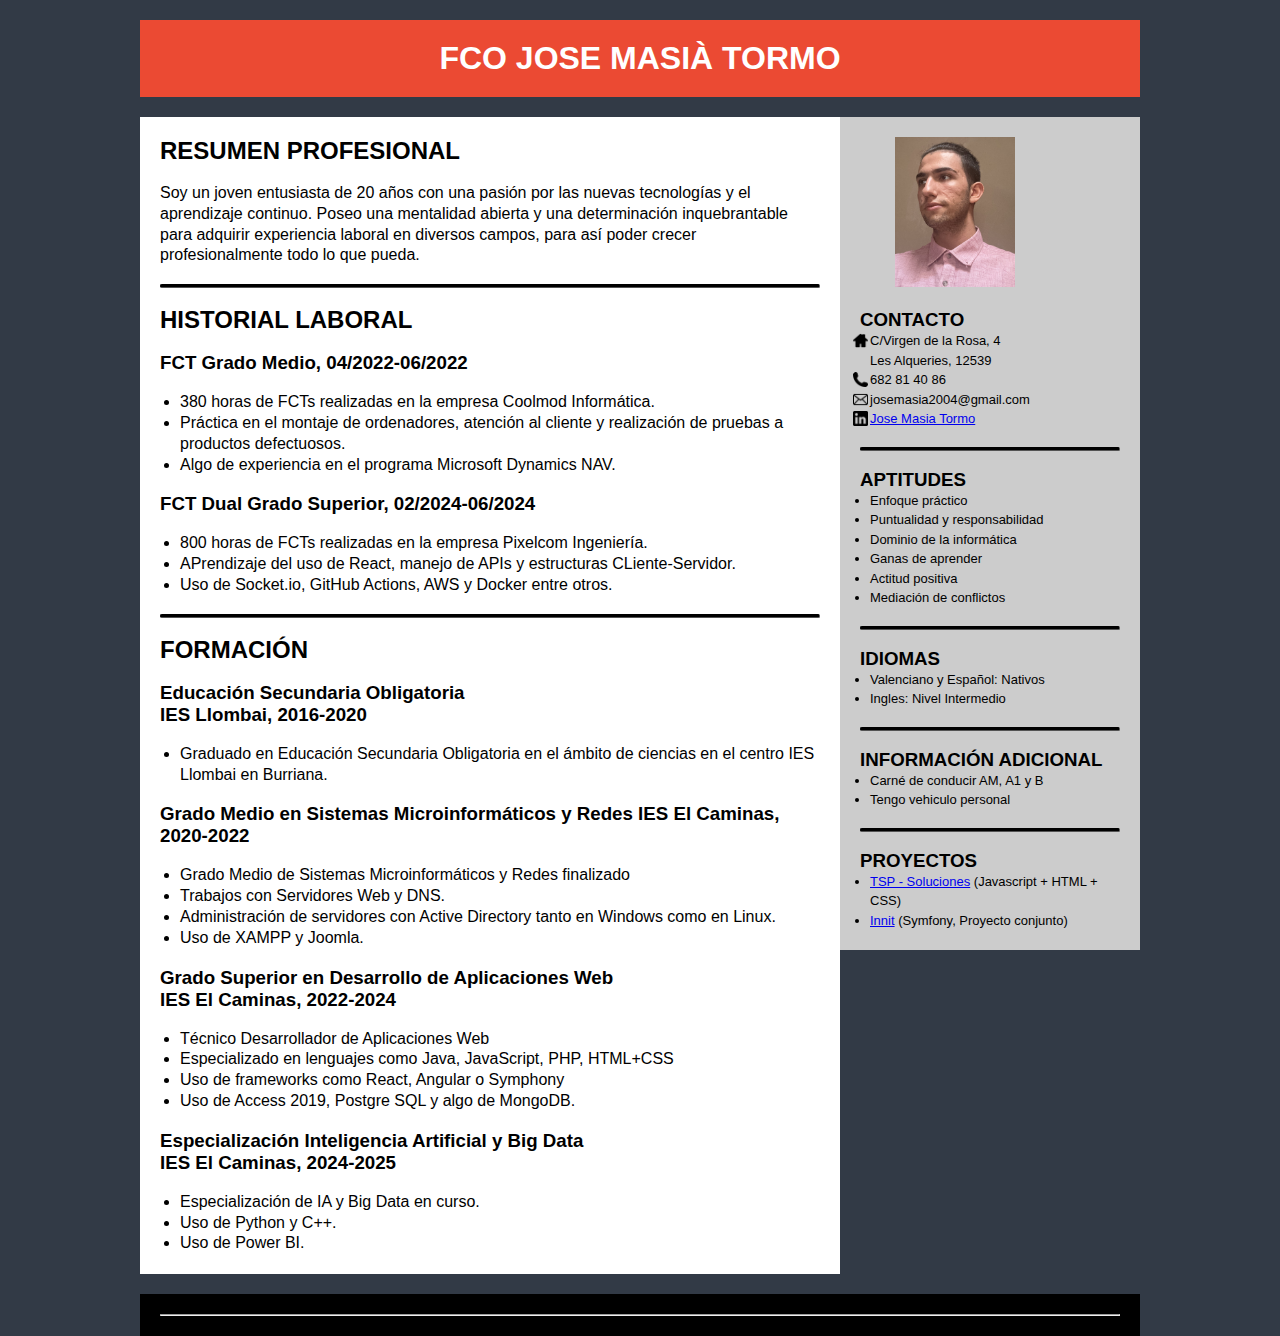
<file: index.html>
<!DOCTYPE html>
<html lang="en">
    <head>
        <meta charset="UTF-8">
        <title>CURRICULUM VITAE</title>
        <link rel="stylesheet" href="CSS/estilos.css">
        <meta name="viewport" content="width=device-width, user-scalable=no, initial-scale=1.0, maximum-scale=1.0, minimum-scale=1.0">
    </head>
    <body>
        <div class="contenedor">
            <header>
                <h1>FCO JOSE MASIÀ TORMO</h1>
            </header>
            <section class="main">
                <p>
                    <h2>RESUMEN PROFESIONAL</h2>
                    <br>
                    <h4>
                        Soy un joven entusiasta de 20 años con una pasión por 
                        las nuevas tecnologías y el aprendizaje continuo. Poseo 
                        una mentalidad abierta y una determinación inquebrantable 
                        para adquirir experiencia laboral en diversos campos, 
                        para así poder crecer profesionalmente todo lo que pueda.
                    </h4>
                    <br>
                    <hr>
                    <br>
                    <h2>HISTORIAL LABORAL</h2>
                    <br>
                    <h3>FCT Grado Medio, 04/2022-06/2022</h3>
                    <br>
                    <h4>
                        <ul>
                            <li>380 horas de FCTs realizadas en la empresa Coolmod Informática.</li>
                            <li>Práctica en el montaje de ordenadores, atención al cliente y realización de
                                pruebas a productos defectuosos.</li> 
                            <li>Algo de experiencia en el programa Microsoft Dynamics NAV.</li>
                        </ul>
                    </h4>
                    <br>
                    <h3>FCT Dual Grado Superior, 02/2024-06/2024</h3>
                    <br>
                    <h4>
                        <ul>
                            <li>800 horas de FCTs realizadas en la empresa Pixelcom Ingeniería.</li>
                            <li>APrendizaje del uso de React, manejo de APIs y estructuras CLiente-Servidor.</li> 
                            <li>Uso de Socket.io, GitHub Actions, AWS y Docker entre otros.</li>
                        </ul>
                    </h4>
                    <br>
                    <hr>
                    <br>
                    <h2>FORMACIÓN</h2>
                    <br>
                    <h3>
                        Educación Secundaria Obligatoria<br>
                        IES Llombai, 2016-2020
                    </h3>
                    <br>
                    <h4>
                        <ul>
                            <li>Graduado en Educación Secundaria Obligatoria en el ámbito de 
                                ciencias en el centro IES Llombai en Burriana.</li>
                        </ul> 
                    </h4>
                    <br>
                    <h3>
                        Grado Medio en Sistemas Microinformáticos y Redes IES El Caminas, 
                        2020-2022
                    </h3>
                    <br>
                    <h4>
                        <ul>
                            <li>Grado Medio de Sistemas Microinformáticos y Redes finalizado</li>
                            <li>Trabajos con Servidores Web y DNS.</li>
                            <li>Administración de servidores con Active Directory tanto en Windows como en Linux.</li>
                            <li>Uso de XAMPP y Joomla.</li>
                        </ul>
                    </h4>
                    <br>
                    <h3>
                        Grado Superior en Desarrollo de Aplicaciones Web <br> IES El Caminas,
                        2022-2024
                    </h3>
                    <br>
                    <h4>
                        <ul>
                            <li>Técnico Desarrollador de Aplicaciones Web</li>
                            <li>Especializado en lenguajes como Java, JavaScript, PHP, HTML+CSS</li>
                            <li>Uso de frameworks como React, Angular o Symphony</li>
                            <li>Uso de Access 2019, Postgre SQL y algo de MongoDB.</li>
                        </ul>
                    </h4>
                    <br>
                    <h3>
                        Especialización Inteligencia Artificial y Big Data <br> IES El Caminas,
                        2024-2025
                    </h3>
                    <br>
                    <h4>
                        <ul>
                            <li>Especialización de IA y Big Data en curso.</li>
                            <li>Uso de Python y C++.</li>
                            <li>Uso de Power BI.</li>
                        </ul>
                    </h4>
                </p>
            </section>
            <aside>
                <img src="Imagenes/FotoYo.jpg" alt="">
                <p>
                    <br>
                    <h3>CONTACTO</h3>
                    <ul class="texto"> 
                        <li> <img src="Imagenes/casa.png" alt=""/>C/Virgen de la Rosa, 4 <br/> Les Alqueries, 12539 </li>
                        <li> <img src="Imagenes/telefono.png" alt=""/>682 81 40 86 </li>
                        <li> <img src="Imagenes/correo.png" alt=""/>josemasia2004@gmail.com </li>
                        <li> <img src="Imagenes/linkedin.png" alt=""/><a href="https://www.linkedin.com/in/jose-masi%C3%A1-tormo-302744242">Jose Masia Tormo</a></li> 
                    </ul>
                    <br>
                    <hr>
                    <br>
                    <h3>APTITUDES</h3>
                    <ul>
                        <li> Enfoque práctico </li>
                        <li> Puntualidad y responsabilidad </li>
                        <li> Dominio de la informática </li>
                        <li> Ganas de aprender </li>
                        <li> Actitud positiva </li>
                        <li> Mediación de conflictos </li>
                    </ul>
                    <br>
                    <hr>
                    <br>
                    <h3>IDIOMAS</h3>
                    <ul>
                        <li> Valenciano y Español: Nativos </li>
                        <li> Ingles: Nivel Intermedio </li>
                    </ul>
                    <br>
                    <hr>
                    <br>
                    <h3> INFORMACIÓN ADICIONAL </h3>
                    <ul>
                        <li> Carné de conducir AM, A1 y B </li>
                        <li> Tengo vehiculo personal </li>
                    </ul>
                    <br>
                    <hr>
                    <br>
                    <h3> PROYECTOS </h3>
                    <ul>
                        <li> <a href="ProyectoEv1/index.html">TSP - Soluciones</a> (Javascript + HTML + CSS) </li>
                        <li> <a href="https://github.com/Dylan10123/Prueba_RedSocial">Innit</a> (Symfony, Proyecto conjunto) </li>
                    </ul>
                </p>
            </aside>
            <footer>
                <hr>
            </footer>
        </div>
    </body>    
</html>
</file>
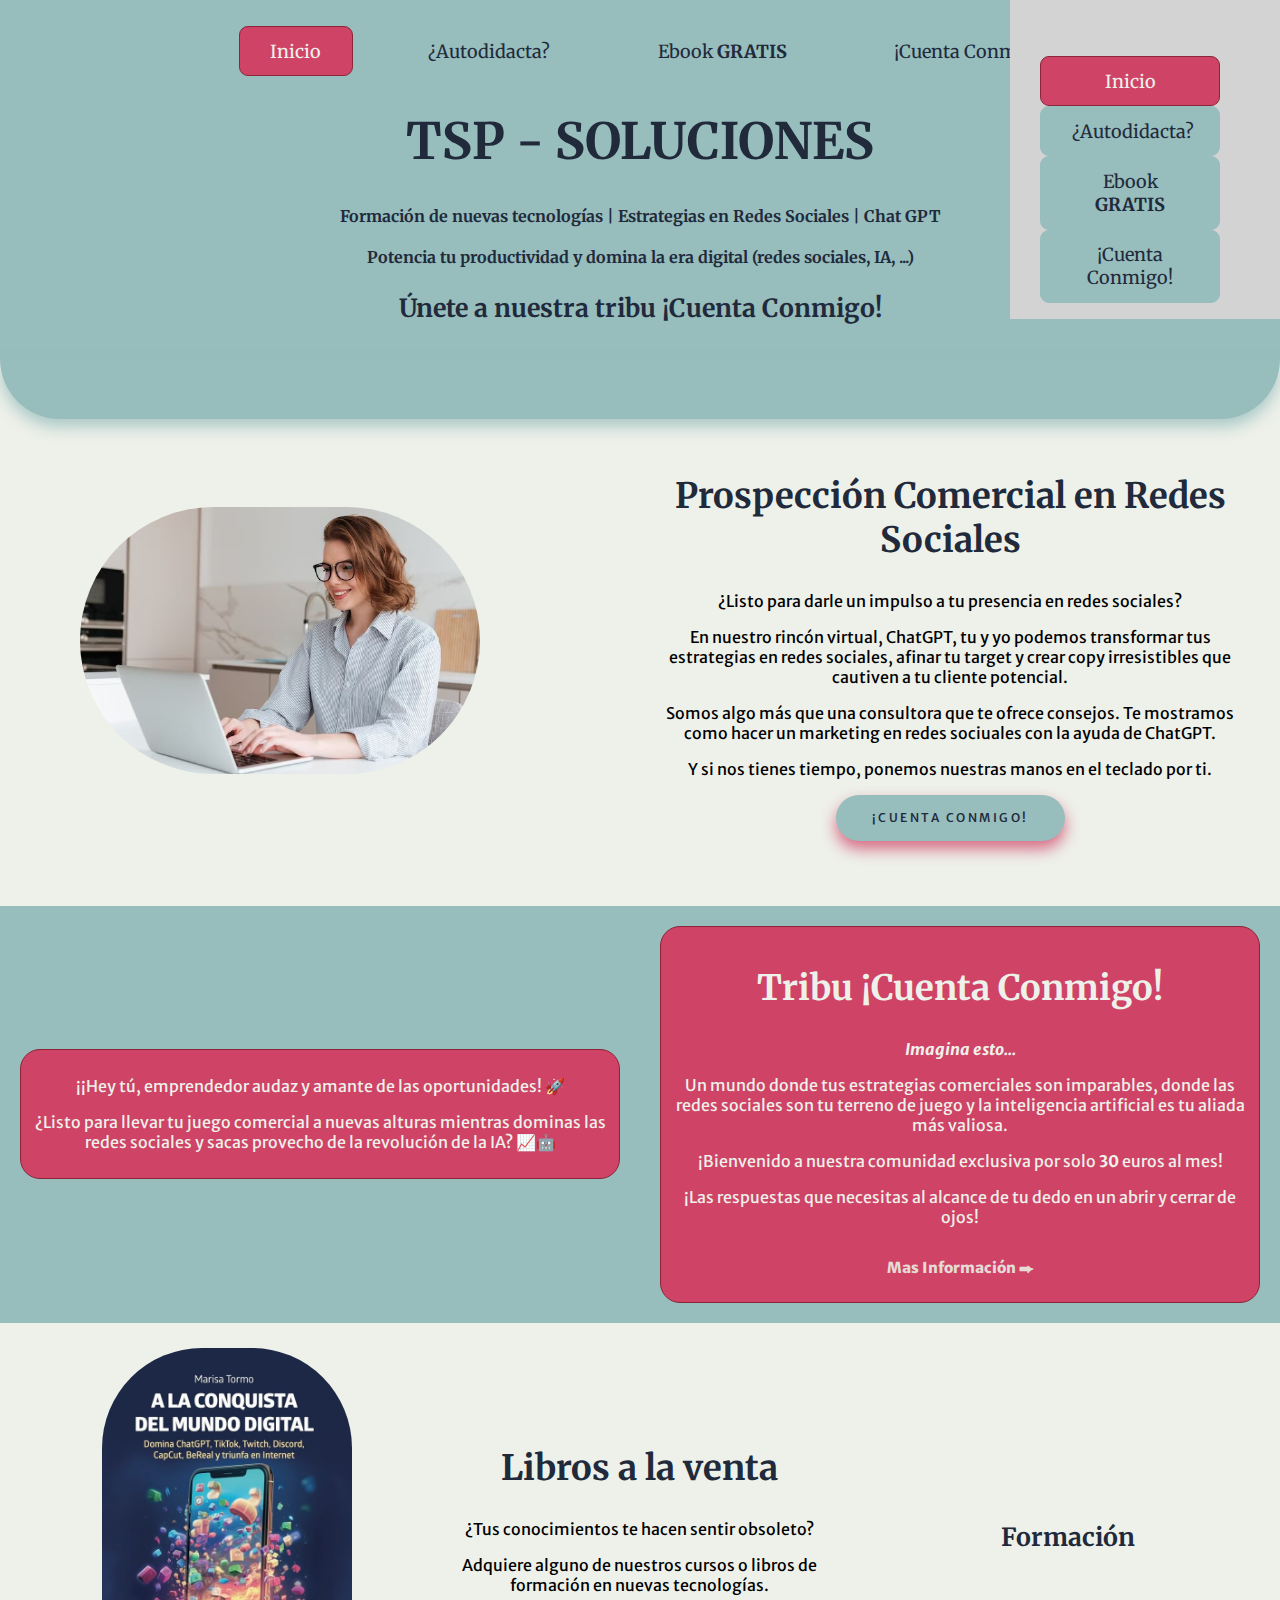
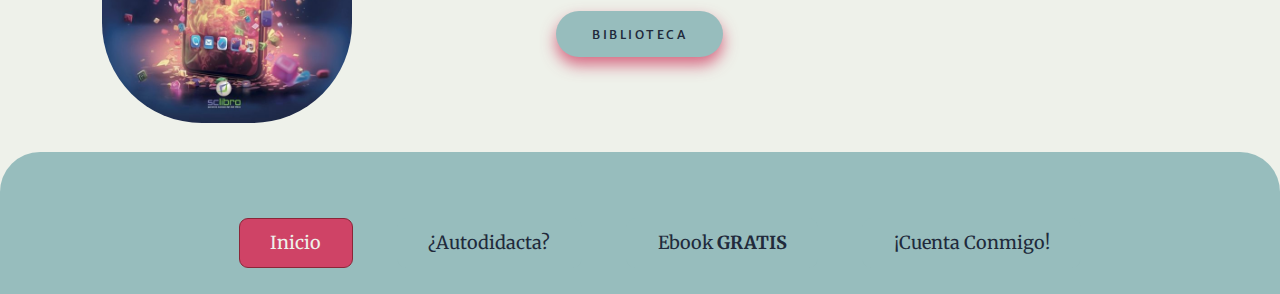
<file: AJAX_PROY/index.html>
<!DOCTYPE html>
<html lang="es">
<head>
    <meta charset="UTF-8">
    <meta http-equiv="X-UA-Compatible" content="IE=edge">
    <meta name="viewport" content="width=device-width, initial-scale=1.0">
    <link rel="stylesheet" type="text/css" href="css/estilos.css" />
    <script src="https://code.jquery.com/jquery-3.6.4.min.js"></script>
    <script type="text/javascript" src="js/script.js"></script>
    <script type="text/javascript" src="js/menu.js"></script>
    <title>TSP Soluciones</title>
</head>
<body>
    <header>
        <div id="main">
            <input type="checkbox" id="checkbox">
            <label for="checkbox" class="toggle">
                <div class="bars" id="bar1"></div>
                <div class="bars" id="bar2"></div>
                <div class="bars" id="bar3"></div>
            </label>
        </div>
        <div id="sombra" class="sombra"></div>
        <div id="mySidebar" class="sidebar">
            <nav class="menu-lateral">
                <ul id="ul-menu">
                    <li><button class="button2" id="active"><a href="index.html">Inicio</a></button></li>
                    <li><button class="button2"><a href="autodidacta.html">¿Autodidacta?</a></button></li>
                    <li><button class="button2"><a href="ebook.html">Ebook <strong>GRATIS</strong></a></button></li>
                    <li><button class="button2"><a href="cuentaConmigo.html">¡Cuenta Conmigo!</a></button></li>
                </ul>
            </nav>
        </div>
        <nav class="menu">
            <ul>
                <li><button class="button2" id="active"><a href="index.html">Inicio</a></button></li>
                <li><button class="button2"><a href="autodidacta.html">¿Autodidacta?</a></button></li>
                <li><button class="button2"><a href="ebook.html">Ebook <strong>GRATIS</strong></a></button></li>
                <li><button class="button2"><a href="cuentaConmigo.html">¡Cuenta Conmigo!</a></button></li>
            </ul>
        </nav>
        <div id="intro">
            <h1>TSP - SOLUCIONES</h1>
            <h4>Formación de nuevas tecnologías | Estrategias en Redes Sociales | Chat GPT</h4>
            <h4>Potencia tu productividad y domina la era digital (redes sociales, IA, ...)</h4>
            <h3>Únete a nuestra tribu ¡Cuenta Conmigo!</h3>
        </div>
    </header>
    <div id="extra"><br></div>
    <section class="gridLayout">
        <div class="column" id="title1">
            <h3>RRSS con ChatGPT</h3>
        </div>
        <div class="column">
            <img src="images/img_working.jpg" id="img_working" alt="Imagen RRSS">
        </div>
        <div class="column" id="rrss">
            <h2>Prospección Comercial en Redes Sociales</h2>
            <p>¿Listo para darle un impulso a tu presencia en redes sociales?</p>
            <p>En nuestro rincón virtual, ChatGPT, tu y yo podemos transformar 
                tus estrategias en redes sociales, afinar tu target y crear copy
                irresistibles que cautiven a tu cliente potencial.
            </p>
            <p>Somos algo más que una consultora que te ofrece consejos. Te mostramos
                como hacer un marketing en redes sociuales con la ayuda de ChatGPT.
            </p>
            <p>Y si nos tienes tiempo, ponemos nuestras manos en el teclado por ti.</p>
            <button class="button1"><a href="cuentaConmigo.html">¡Cuenta Conmigo!</a></button>
        </div>
    </section>
    <section class="gridLayout2">
        <div class="column2">
            <p>¡¡Hey tú, emprendedor audaz y amante de las oportunidades! 🚀</p>
            <p>¿Listo para llevar tu juego comercial a nuevas alturas mientras dominas las redes sociales y sacas
                provecho de la revolución de la IA? 📈🤖
            </p>
        </div>
        <div class="column2">
            <h2>Tribu ¡Cuenta Conmigo!</h2>
            <p id="imagin"><strong>Imagina esto...</strong></p>
            <p>Un mundo donde tus estrategias comerciales son imparables, donde las redes sociales son tu 
                terreno de juego y la inteligencia artificial es tu aliada más valiosa.
            </p>
            <p>¡Bienvenido a nuestra comunidad exclusiva por solo <strong>30</strong> euros al mes!</p>
            <p>¡Las respuestas que necesitas al alcance de tu dedo en un abrir y cerrar de ojos!</p>
            <button class="button3"><a href="cuentaConmigo.html">Mas Información ⮕</a></button>
        </div>
    </section>
    <section class="gridLayout3">
        <div class="column" id="img-conquista-index"><img src="images/libro-conquista.jpg" alt="Foto del libro"></div>
        <div class="column">
            <h2>Libros a la venta</h2>
            <p>¿Tus conocimientos te hacen sentir obsoleto?</p>
            <p>Adquiere alguno de nuestros cursos o libros de formación en nuevas tecnologías.</p>            
            <button class="button1"><a href="autodidacta.html">Biblioteca</a></button>
        </div>
        <div class="column" id="title2">
            <h3>Formación</h3>
        </div>
    </section>
    <div id="extra2"></div>
    <footer>
        <nav class="menu">
            <ul>
                <li><button class="button2" id="active"><a href="index.html">Inicio</a></button></li>
                <li><button class="button2"><a href="autodidacta.html">¿Autodidacta?</a></button></li>
                <li><button class="button2"><a href="ebook.html">Ebook <strong>GRATIS</strong></a></button></li>
                <li><button class="button2"><a href="cuentaConmigo.html">¡Cuenta Conmigo!</a></button></li>
            </ul>
        </nav>
    </footer>
</body>
</html>
</file>
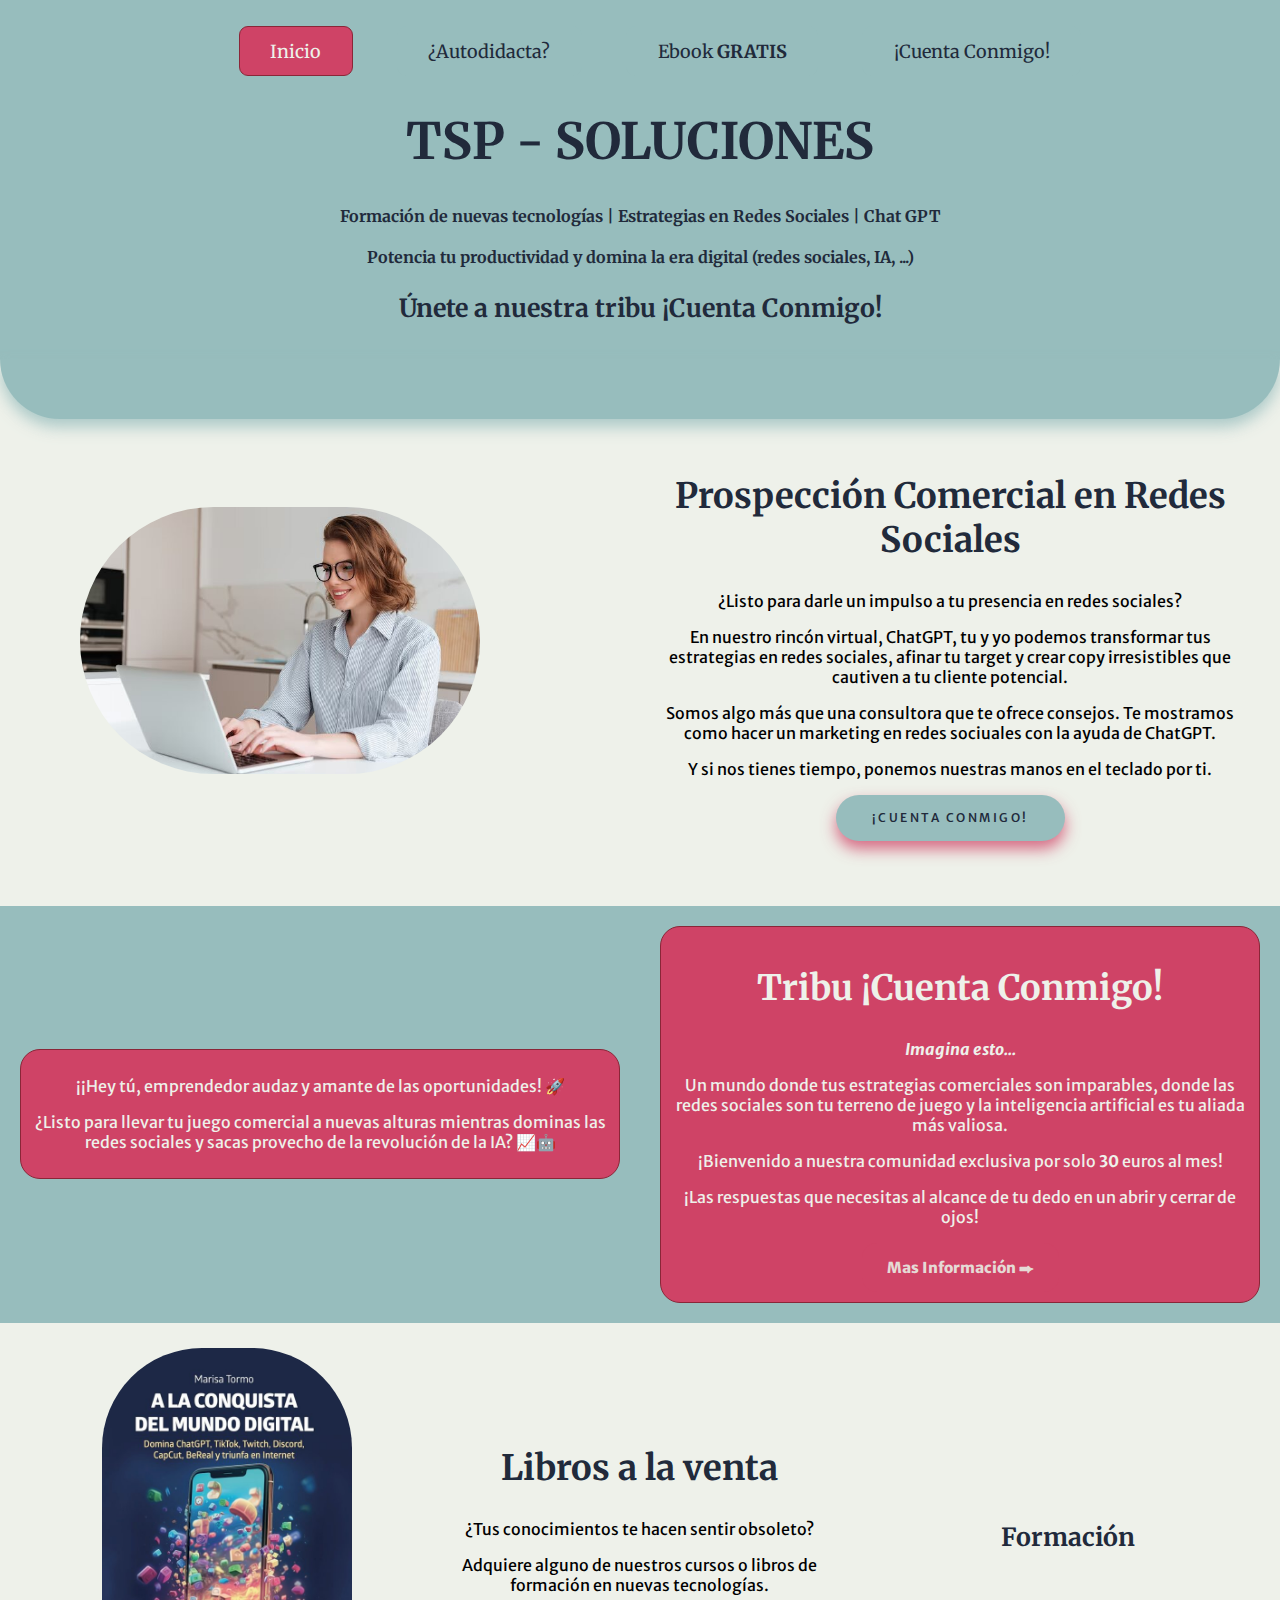
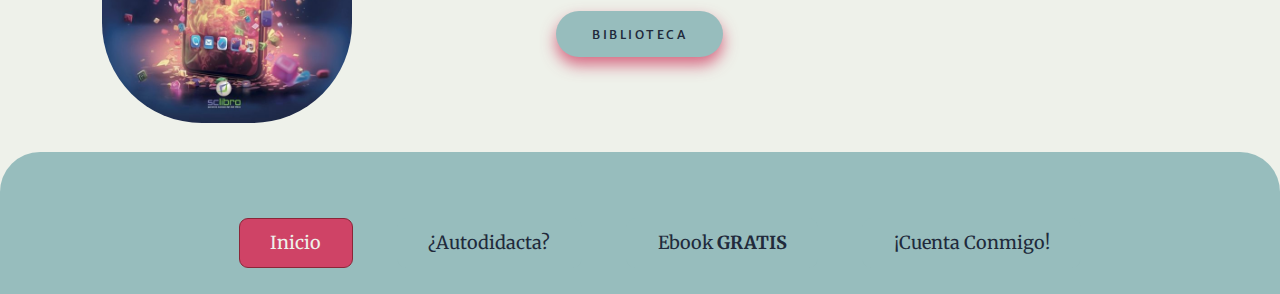
<file: ProyectoEv1/index.html>
<!DOCTYPE html>
<html lang="es">
<head>
    <meta charset="UTF-8">
    <meta http-equiv="X-UA-Compatible" content="IE=edge">
    <meta name="viewport" content="width=device-width, initial-scale=1.0">
    <link rel="stylesheet" type="text/css" href="css/estilos.css" />
    <script type="text/javascript" src="js/script.js"></script>
    <title>TSP Soluciones</title>
</head>
<body>
    <header>
        <input type="checkbox" id="checkbox">
        <label for="checkbox" class="toggle">
            <div class="bars" id="bar1"></div>
            <div class="bars" id="bar2"></div>
            <div class="bars" id="bar3"></div>
        </label>
        <nav class="menu">
            <ul>
                <li><button class="button2" id="active"><a href="index.html">Inicio</a></button></li>
                <li><button class="button2"><a href="autodidacta.html">¿Autodidacta?</a></button></li>
                <li><button class="button2"><a href="ebook.html">Ebook <strong>GRATIS</strong></a></button></li>
                <li><button class="button2"><a href="cuentaConmigo.html">¡Cuenta Conmigo!</a></button></li>
            </ul>
        </nav>
        <div id="intro">
            <h1>TSP - SOLUCIONES</h1>
            <h4>Formación de nuevas tecnologías | Estrategias en Redes Sociales | Chat GPT</h4>
            <h4>Potencia tu productividad y domina la era digital (redes sociales, IA, ...)</h4>
            <h3>Únete a nuestra tribu ¡Cuenta Conmigo!</h3>
        </div>
    </header>
    <div id="extra"><br></div>
    <section class="gridLayout">
        <div class="column" id="title1">
            <h3>RRSS con ChatGPT</h3>
        </div>
        <div class="column">
            <img src="images/img_working.jpg" id="img_working" alt="Imagen RRSS">
        </div>
        <div class="column" id="rrss">
            <h2>Prospección Comercial en Redes Sociales</h2>
            <p>¿Listo para darle un impulso a tu presencia en redes sociales?</p>
            <p>En nuestro rincón virtual, ChatGPT, tu y yo podemos transformar 
                tus estrategias en redes sociales, afinar tu target y crear copy
                irresistibles que cautiven a tu cliente potencial.
            </p>
            <p>Somos algo más que una consultora que te ofrece consejos. Te mostramos
                como hacer un marketing en redes sociuales con la ayuda de ChatGPT.
            </p>
            <p>Y si nos tienes tiempo, ponemos nuestras manos en el teclado por ti.</p>
            <button class="button1"><a href="cuentaConmigo.html">¡Cuenta Conmigo!</a></button>
        </div>
    </section>
    <section class="gridLayout2">
        <div class="column2">
            <p>¡¡Hey tú, emprendedor audaz y amante de las oportunidades! 🚀</p>
            <p>¿Listo para llevar tu juego comercial a nuevas alturas mientras dominas las redes sociales y sacas
                provecho de la revolución de la IA? 📈🤖
            </p>
        </div>
        <div class="column2">
            <h2>Tribu ¡Cuenta Conmigo!</h2>
            <p id="imagin"><strong>Imagina esto...</strong></p>
            <p>Un mundo donde tus estrategias comerciales son imparables, donde las redes sociales son tu 
                terreno de juego y la inteligencia artificial es tu aliada más valiosa.
            </p>
            <p>¡Bienvenido a nuestra comunidad exclusiva por solo <strong>30</strong> euros al mes!</p>
            <p>¡Las respuestas que necesitas al alcance de tu dedo en un abrir y cerrar de ojos!</p>
            <button class="button3"><a href="cuentaConmigo.html">Mas Información ⮕</a></button>
        </div>
    </section>
    <section class="gridLayout3">
        <div class="column" id="img-conquista-index"><img src="images/libro-conquista.jpg" alt="Foto del libro"></div>
        <div class="column">
            <h2>Libros a la venta</h2>
            <p>¿Tus conocimientos te hacen sentir obsoleto?</p>
            <p>Adquiere alguno de nuestros cursos o libros de formación en nuevas tecnologías.</p>            
            <button class="button1"><a href="autodidacta.html">Biblioteca</a></button>
        </div>
        <div class="column" id="title2">
            <h3>Formación</h3>
        </div>
    </section>
    <div id="extra2"></div>
    <footer>
        <nav class="menu">
            <ul>
                <li><button class="button2" id="active"><a href="index.html">Inicio</a></button></li>
                <li><button class="button2"><a href="autodidacta.html">¿Autodidacta?</a></button></li>
                <li><button class="button2"><a href="ebook.html">Ebook <strong>GRATIS</strong></a></button></li>
                <li><button class="button2"><a href="cuentaConmigo.html">¡Cuenta Conmigo!</a></button></li>
            </ul>
        </nav>
    </footer>
</body>
</html>
</file>
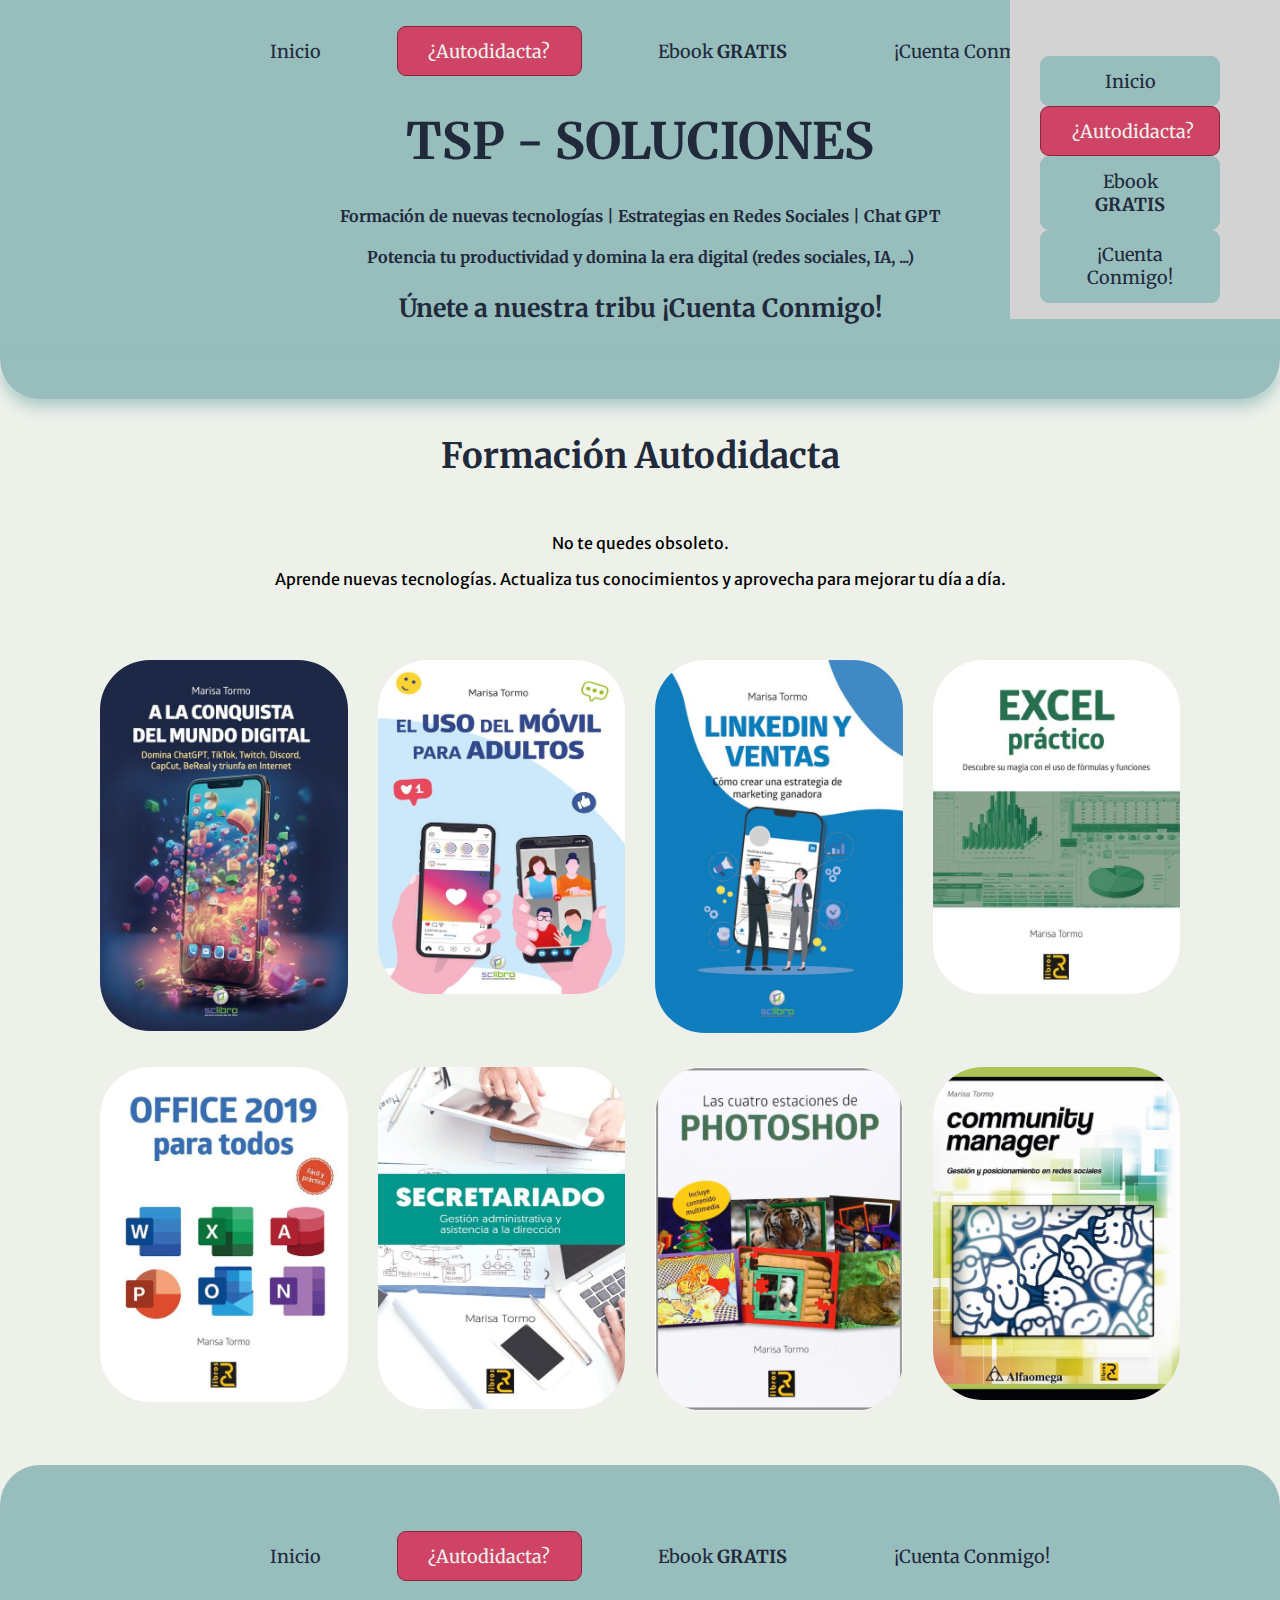
<file: AJAX_PROY/autodidacta.html>
<!DOCTYPE html>
<html lang="es">
<head>
    <meta charset="UTF-8">
    <meta http-equiv="X-UA-Compatible" content="IE=edge">
    <meta name="viewport" content="width=device-width, initial-scale=1.0">
    <link rel="stylesheet" type="text/css" href="css/estilos.css" />
    <link rel="stylesheet" href="css/lightbox.css">
    <script src="https://code.jquery.com/jquery-3.6.4.min.js"></script>
    <script type="text/javascript" src="js/script.js"></script>
    <script type="text/javascript" src="js/menu.js"></script>
    <script type="text/javascript" src="js/lightbox-plus-jquery.js"></script>
    <title>¿AUTODIDACTA?</title>
</head>
<body>
    <header>
        <div id="main">
            <input type="checkbox" id="checkbox">
            <label for="checkbox" class="toggle">
                <div class="bars" id="bar1"></div>
                <div class="bars" id="bar2"></div>
                <div class="bars" id="bar3"></div>
            </label>
        </div>
        <div id="sombra" class="sombra"></div>
        <div id="mySidebar" class="sidebar">
            <nav class="menu-lateral">
                <ul id="ul-menu">
                    <li><button class="button2"><a href="index.html">Inicio</a></button></li>
                    <li><button class="button2" id="active"><a href="autodidacta.html">¿Autodidacta?</a></button></li>
                    <li><button class="button2"><a href="ebook.html">Ebook <strong>GRATIS</strong></a></button></li>
                    <li><button class="button2"><a href="cuentaConmigo.html">¡Cuenta Conmigo!</a></button></li>
                </ul>
            </nav>
        </div>
        <nav class="menu">
            <ul>
                <li><button class="button2"><a href="index.html">Inicio</a></button></li>
                <li><button class="button2"  id="active"><a href="autodidacta.html">¿Autodidacta?</a></button></li>
                <li><button class="button2"><a href="ebook.html">Ebook <strong>GRATIS</strong></a></button></li>
                <li><button class="button2"><a href="cuentaConmigo.html">¡Cuenta Conmigo!</a></button></li>
            </ul>
        </nav>
        <div id="intro">
            <h1>TSP - SOLUCIONES</h1>
            <h4>Formación de nuevas tecnologías | Estrategias en Redes Sociales | Chat GPT</h4>
            <h4>Potencia tu productividad y domina la era digital (redes sociales, IA, ...)</h4>
            <h3>Únete a nuestra tribu ¡Cuenta Conmigo!</h3>
        </div>
    </header>
    <div id="extra"></div>
    <section class="autDLayout">
        <div class="columnTitle">
            <h2>Formación Autodidacta</h2>
        </div>
        <div class="column">
            <p>No te quedes obsoleto.</p>
            <p>Aprende nuevas tecnologías. Actualiza tus conocimientos y aprovecha para 
                mejorar tu día a día.
            </p>
        </div>
        <div class="columnAutD">
            <div class="gallery">
                <a href="images/libro-conquista.jpg" data-lightbox="models" data-title="A la Conquista del Mundo Digital">
                    <img src="images/libro-conquista.jpg">
                </a>
                <a href="images/movil.jpg" data-lightbox="models" data-title="El Uso del Movil para Adultos">
                    <img src="images/movil.jpg">
                </a>
                <a href="images/linkedIn.jpg" data-lightbox="models" data-title="LinkedIn y Ventas">
                    <img src="images/linkedIn.jpg">
                </a>
                <a href="images/excel.jpg" data-lightbox="models" data-title="Excel Práctico">
                    <img src="images/excel.jpg">
                </a>
                <a href="images/office.jpg" data-lightbox="models" data-title="Office 2019 para Todos">
                    <img src="images/office.jpg">
                </a>
                <a href="images/secretariado.jpg" data-lightbox="models" data-title="Secretariado">
                    <img src="images/secretariado.jpg">
                </a>
                <a href="images/photoshop.jpg" data-lightbox="models" data-title="Las cuatro estaciones de Photoshop">
                    <img src="images/photoshop.jpg">
                </a>
                <a href="images/communityManager.jpg" data-lightbox="models" data-title="Community Manager">
                    <img src="images/communityManager.jpg">
                </a>
            </div>
        </div>
    </section>
    <div id="extra2"></div>
    <footer>
        <nav class="menu">
            <ul>    
                <li><button class="button2"><a href="index.html">Inicio</a></button></li>
                <li><button class="button2" id="active"><a href="autodidacta.html">¿Autodidacta?</a></button></li>
                <li><button class="button2"><a href="ebook.html">Ebook <strong>GRATIS</strong></a></button></li>
                <li><button class="button2"><a href="cuentaConmigo.html">¡Cuenta Conmigo!</a></button></li>
            </ul>
        </nav>
    </footer>
</body>
</html>
</file>
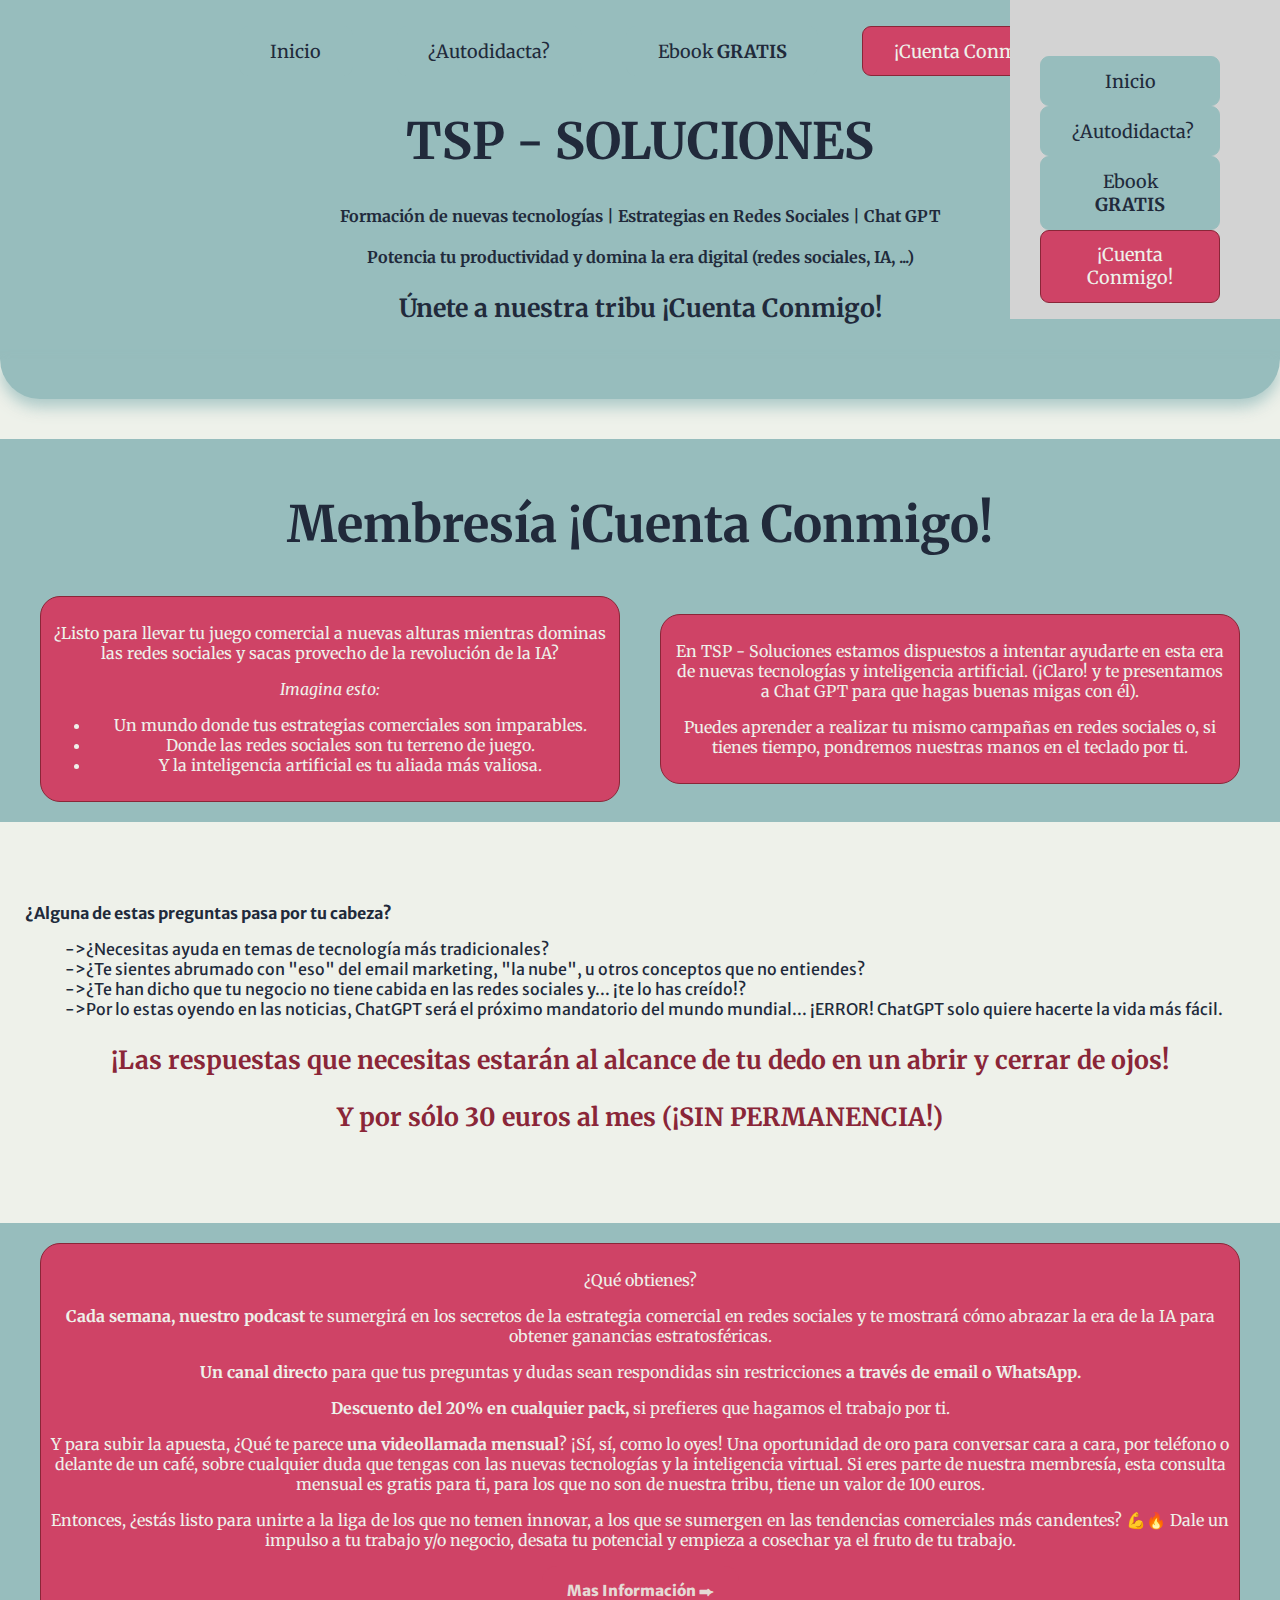
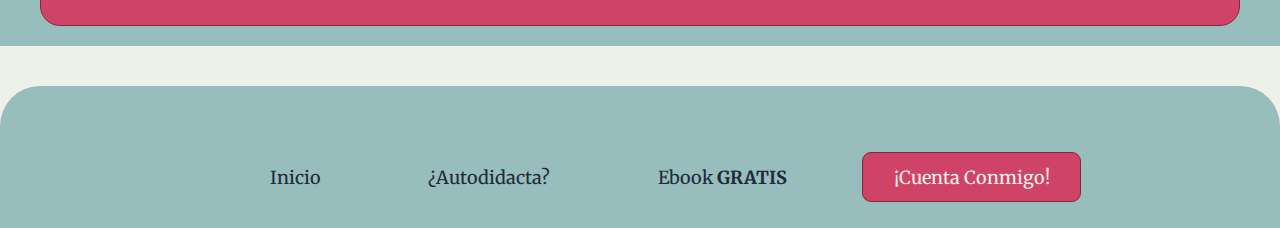
<file: AJAX_PROY/cuentaConmigo.html>
<!DOCTYPE html>
<html lang="es">
<head>
    <meta charset="UTF-8">
    <meta http-equiv="X-UA-Compatible" content="IE=edge">
    <meta name="viewport" content="width=device-width, initial-scale=1.0">
    <link rel="stylesheet" type="text/css" href="css/estilos.css" />
    <script src="https://code.jquery.com/jquery-3.6.4.min.js"></script>
    <script type="text/javascript" src="js/script.js"></script>
    <script type="text/javascript" src="js/menu.js"></script>
    <title>¡Cuenta Conmigo!</title>
</head>
<body>
    <header>
        <div id="main">
            <input type="checkbox" id="checkbox">
            <label for="checkbox" class="toggle">
                <div class="bars" id="bar1"></div>
                <div class="bars" id="bar2"></div>
                <div class="bars" id="bar3"></div>
            </label>
        </div>
        <div id="sombra" class="sombra"></div>
        <div id="mySidebar" class="sidebar">
            <nav class="menu-lateral">
                <ul id="ul-menu">
                    <li><button class="button2"><a href="index.html">Inicio</a></button></li>
                    <li><button class="button2"><a href="autodidacta.html">¿Autodidacta?</a></button></li>
                    <li><button class="button2"><a href="ebook.html">Ebook <strong>GRATIS</strong></a></button></li>
                    <li><button class="button2" id="active"><a href="cuentaConmigo.html">¡Cuenta Conmigo!</a></button></li>
                </ul>
            </nav>
        </div>
        <nav class="menu">
            <ul>
                <li><button class="button2"><a href="index.html">Inicio</a></button></li>
                <li><button class="button2"><a href="autodidacta.html">¿Autodidacta?</a></button></li>
                <li><button class="button2"><a href="ebook.html">Ebook <strong>GRATIS</strong></a></button></li>
                <li><button class="button2" id="active"><a href="cuentaConmigo.html">¡Cuenta Conmigo!</a></button></li>
            </ul>
        </nav>
        <div id="intro">
            <h1>TSP - SOLUCIONES</h1>
            <h4>Formación de nuevas tecnologías | Estrategias en Redes Sociales | Chat GPT</h4>
            <h4>Potencia tu productividad y domina la era digital (redes sociales, IA, ...)</h4>
            <h3>Únete a nuestra tribu ¡Cuenta Conmigo!</h3>
        </div>
    </header>
    <div id="extra"></div>
    <section class="layout-cc">
        <h1>Membresía ¡Cuenta Conmigo!</h1>
        <div class="gridLayout2">
            <div class="column-cc">
                <p>¿Listo para llevar tu juego comercial a nuevas alturas mientras dominas las redes sociales y sacas provecho de la revolución de la IA?</p>
                <p id="imagin">Imagina esto:</p>
                <ul>
                    <li>Un mundo donde tus estrategias comerciales son imparables.</li>
                    <li>Donde las redes sociales son tu terreno de juego.</li>
                    <li>Y la inteligencia artificial es tu aliada más valiosa.</li>
                </ul>
            </div>
            <div class="column-cc">
                <p>En TSP - Soluciones estamos dispuestos a intentar ayudarte en esta era de nuevas tecnologías y inteligencia artificial. (¡Claro! y te presentamos a Chat GPT para que hagas buenas migas con él).</p>
                <p>Puedes aprender a realizar tu mismo campañas en redes sociales o, si tienes tiempo, pondremos nuestras manos en el teclado por ti.</p>
            </div>
        </div>
    </section>
    <section class="layout-cc2">
        <div class="column">
            <div class="column3">
                <p><strong>¿Alguna de estas preguntas pasa por tu cabeza?</strong></p>
                <ul>
                    <li><a href="faqs.html">->¿Necesitas ayuda en temas de tecnología más tradicionales?</a></li>
                    <li><a href="faqs.html">->¿Te sientes abrumado con "eso" del email marketing, "la nube", u otros conceptos que no entiendes?</a></li>
                    <li><a href="faqs.html">->¿Te han dicho que tu negocio no tiene cabida en las redes sociales y... ¡te lo has creído!?</a></li>
                    <li><a href="faqs.html">->Por lo estas oyendo en las noticias, ChatGPT será el próximo mandatorio del mundo mundial... ¡ERROR! ChatGPT solo quiere hacerte la vida más fácil.</a></li>
                </ul>
            </div>
            <div id="answers">
                <h3>¡Las respuestas que necesitas estarán al alcance de tu dedo en un abrir y cerrar de ojos!</h3>
                <h3>Y por sólo 30 euros al mes (¡SIN PERMANENCIA!)</h3>
            </div>
        </div>
    </section>
    <section class="layout-cc">
        <div class="column-cc">
            <p>¿Qué obtienes?</p>
            <p><strong>Cada semana, nuestro podcast</strong> te sumergirá en los secretos de la estrategia comercial en redes sociales y te mostrará cómo abrazar la era de la IA para obtener ganancias estratosféricas.</p>
            <p><strong>Un canal directo</strong> para que tus preguntas y dudas sean respondidas sin restricciones <strong>a través de email o WhatsApp.</strong></p>
            <p><strong>Descuento del 20% en cualquier pack,</strong> si prefieres que hagamos el trabajo por ti.</p>
            <p>Y para subir la apuesta, ¿Qué te parece <strong>una videollamada mensual</strong>? ¡Sí, sí, como lo oyes! Una oportunidad de oro para conversar cara a cara, por teléfono o delante de un café, sobre cualquier duda que tengas con las nuevas 
            tecnologías y la inteligencia virtual. Si eres parte de nuestra membresía, esta consulta mensual es gratis para ti, para los que no son de nuestra tribu, tiene un valor de 100 euros.</p>
            <p>Entonces, ¿estás listo para unirte a la liga de los que no temen innovar, a los que se sumergen en las tendencias comerciales más candentes? 💪🔥 Dale un impulso a tu trabajo y/o negocio, desata tu potencial y empieza a cosechar ya el fruto de tu trabajo.</p>
            <button class="button3"><a href="cuentaConmigo.html">Mas Información ⮕</a></button>
        </div>
    </section>
    <div id="extra2"></div>
    <footer>
        <nav class="menu">
            <ul>
                <li><button class="button2"><a href="index.html">Inicio</a></button></li>
                <li><button class="button2"><a href="autodidacta.html">¿Autodidacta?</a></button></li>
                <li><button class="button2"><a href="ebook.html">Ebook <strong>GRATIS</strong></a></button></li>
                <li><button class="button2" id="active"><a href="cuentaConmigo.html">¡Cuenta Conmigo!</a></button></li>
            </ul>
        </nav>
    </footer>
</body>
</html>
</file>
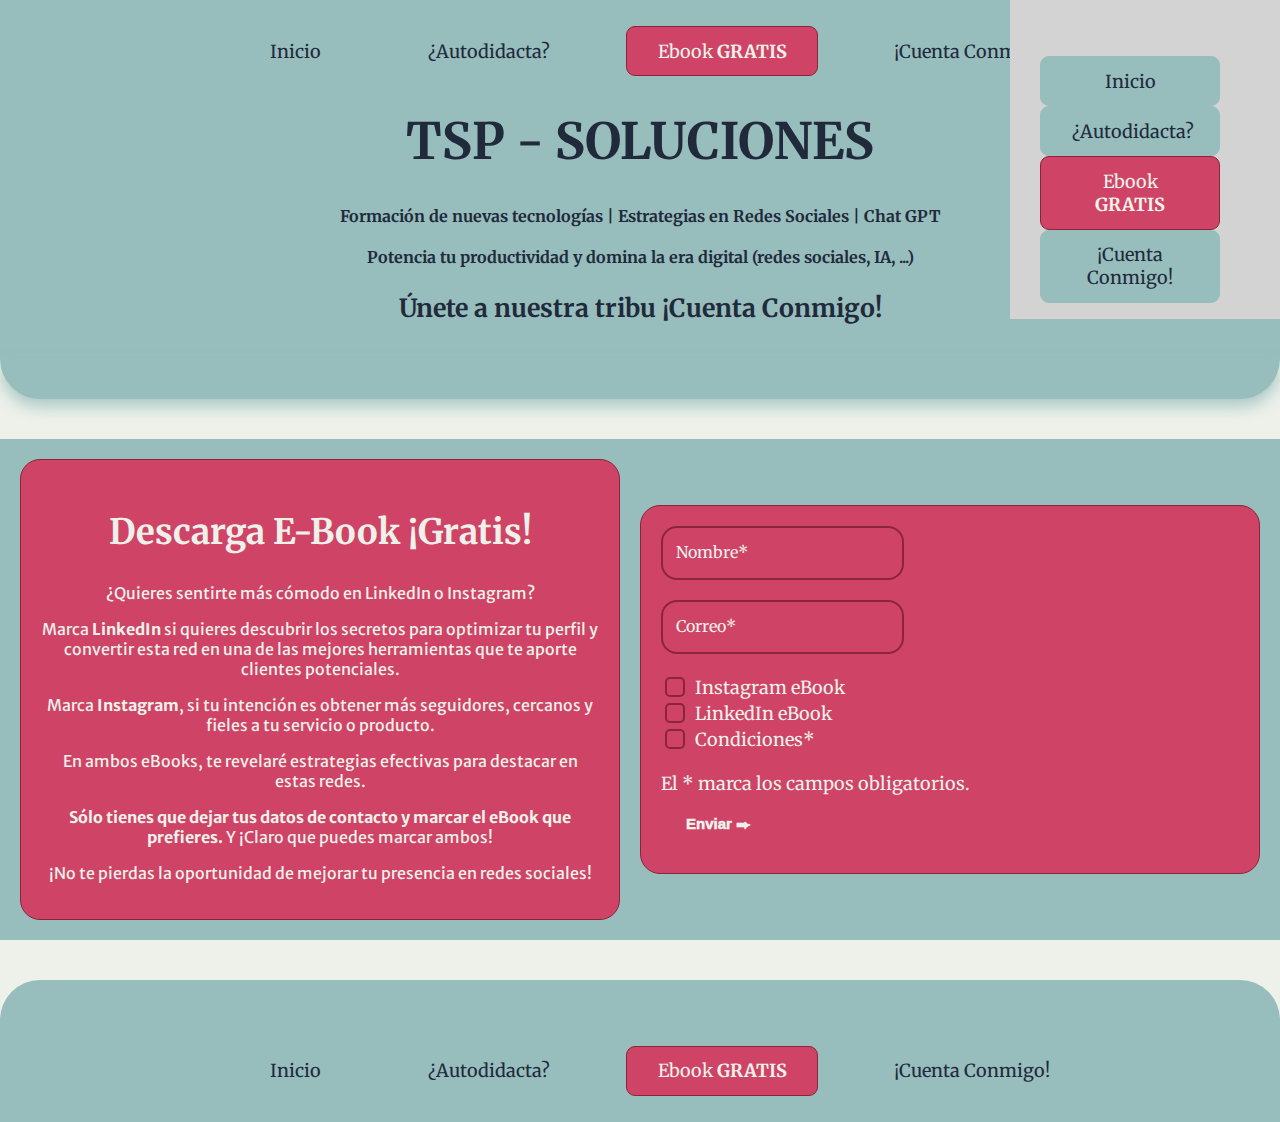
<file: AJAX_PROY/ebook.html>
<!DOCTYPE html>
<html lang="es">
<head>
    <meta charset="UTF-8">
    <meta http-equiv="X-UA-Compatible" content="IE=edge">
    <meta name="viewport" content="width=device-width, initial-scale=1.0">
    <link rel="stylesheet" type="text/css" href="css/estilos.css" />
    <script src="https://code.jquery.com/jquery-3.6.4.min.js"></script>
    <script type="text/javascript" src="js/overlib.js"></script>
    <script type="text/javascript" src="js/script.js"></script>
    <script type="text/javascript" src="js/menu.js"></script>
    <title>Ebook ¡Gratis!</title>
</head>
<body>
    <header>
        <div id="main">
            <input type="checkbox" id="checkbox">
            <label for="checkbox" class="toggle">
                <div class="bars" id="bar1"></div>
                <div class="bars" id="bar2"></div>
                <div class="bars" id="bar3"></div>
            </label>
        </div>
        <div id="sombra" class="sombra"></div>
        <div id="mySidebar" class="sidebar">
            <nav class="menu-lateral">
                <ul id="ul-menu">
                    <li><button class="button2"><a href="index.html">Inicio</a></button></li>
                    <li><button class="button2"><a href="autodidacta.html">¿Autodidacta?</a></button></li>
                    <li><button class="button2" id="active"><a href="ebook.html">Ebook <strong>GRATIS</strong></a></button></li>
                    <li><button class="button2"><a href="cuentaConmigo.html">¡Cuenta Conmigo!</a></button></li>
                </ul>
            </nav>
        </div>
        <nav class="menu">
            <ul>
                <li><button class="button2"><a href="index.html">Inicio</a></button></li>
                <li><button class="button2"><a href="autodidacta.html">¿Autodidacta?</a></button></li>
                <li><button class="button2" id="active"><a href="ebook.html">Ebook <strong>GRATIS</strong></a></button></li>
                <li><button class="button2"><a href="cuentaConmigo.html">¡Cuenta Conmigo!</a></button></li>
            </ul>
        </nav>
        <div id="intro">
            <h1>TSP - SOLUCIONES</h1>
            <h4>Formación de nuevas tecnologías | Estrategias en Redes Sociales | Chat GPT</h4>
            <h4>Potencia tu productividad y domina la era digital (redes sociales, IA, ...)</h4>
            <h3>Únete a nuestra tribu ¡Cuenta Conmigo!</h3>
        </div>
    </header>
    <div id="extra"></div>
    <section class="gridLayout-ebook">
        <div class="ebook-info">
            <h2>Descarga E-Book ¡Gratis!</h2>
            <p>¿Quieres sentirte más cómodo en LinkedIn o Instagram?</p>
            <p>Marca <strong>LinkedIn</strong> si quieres descubrir los secretos para optimizar
                tu perfil y convertir esta red en una de las mejores herramientas que te aporte
                clientes potenciales.
            </p>
            <p>Marca <strong>Instagram</strong>, si tu intención es obtener más seguidores, cercanos
                y fieles a tu servicio o producto.
            </p>
            <p>En ambos eBooks, te revelaré estrategias efectivas para destacar en estas redes.</p>
            <p><strong>Sólo tienes que dejar tus datos de contacto y marcar el eBook que prefieres.</strong>
                Y ¡Claro que puedes marcar ambos!
            </p>
            <p>
                ¡No te pierdas la oportunidad de mejorar tu presencia en redes sociales!
            </p>
        </div>
        <div class="ebook-form">
            <form id="form1">
                <div class="input-group">
                    <input type="text" name="nombre" id="nombre" class="input">
                    <label for="nombre" class="user-label">Nombre*</label>
                </div>
                <div class="input-group">
                    <input type="email" name="correo" id="correo" class="input">
                    <label for="correo" class="user-label">Correo*</label>
                </div>
                <div class="checkboxes">
                    <label class="cyberpunk-checkbox-label">
                        <input type="checkbox" id="ch1" class="cyberpunk-checkbox" name="ch1">
                        Instagram eBook
                    </label>
                    <label class="cyberpunk-checkbox-label">
                        <input type="checkbox" id="ch2" name="ch2" class="cyberpunk-checkbox">
                        LinkedIn eBook
                    </label>
                    <label class="cyberpunk-checkbox-label">
                        <input type="checkbox" id="ch3" name="ch3" class="cyberpunk-checkbox">
                        <a id="tooltip">Condiciones*</a>
                    </label>
                    <br>
                    <label class="cyberpunk-checkbox-label">
                        El * marca los campos obligatorios.
                    </label>
                    <input type="button" value="Enviar ⮕" id="btn-submit" class="button4"/>
                    <img id="miGif" src="images/loading_3.gif" alt="migif">
                    <div id="message"></div>
            </form>
        </div>
        <div id="respuesta"></div>
    </section>
    <div id="extra2"></div>
    <footer>
        <nav class="menu">
            <ul>
                <li><button class="button2"><a href="index.html">Inicio</a></button></li>
                <li><button class="button2"><a href="autodidacta.html">¿Autodidacta?</a></button></li>
                <li><button class="button2" id="active"><a href="ebook.html">Ebook <strong>GRATIS</strong></a></button></li>
                <li><button class="button2"><a href="cuentaConmigo.html">¡Cuenta Conmigo!</a></button></li>
            </ul>
        </nav>
    </footer>
</body>
</html>
</file>
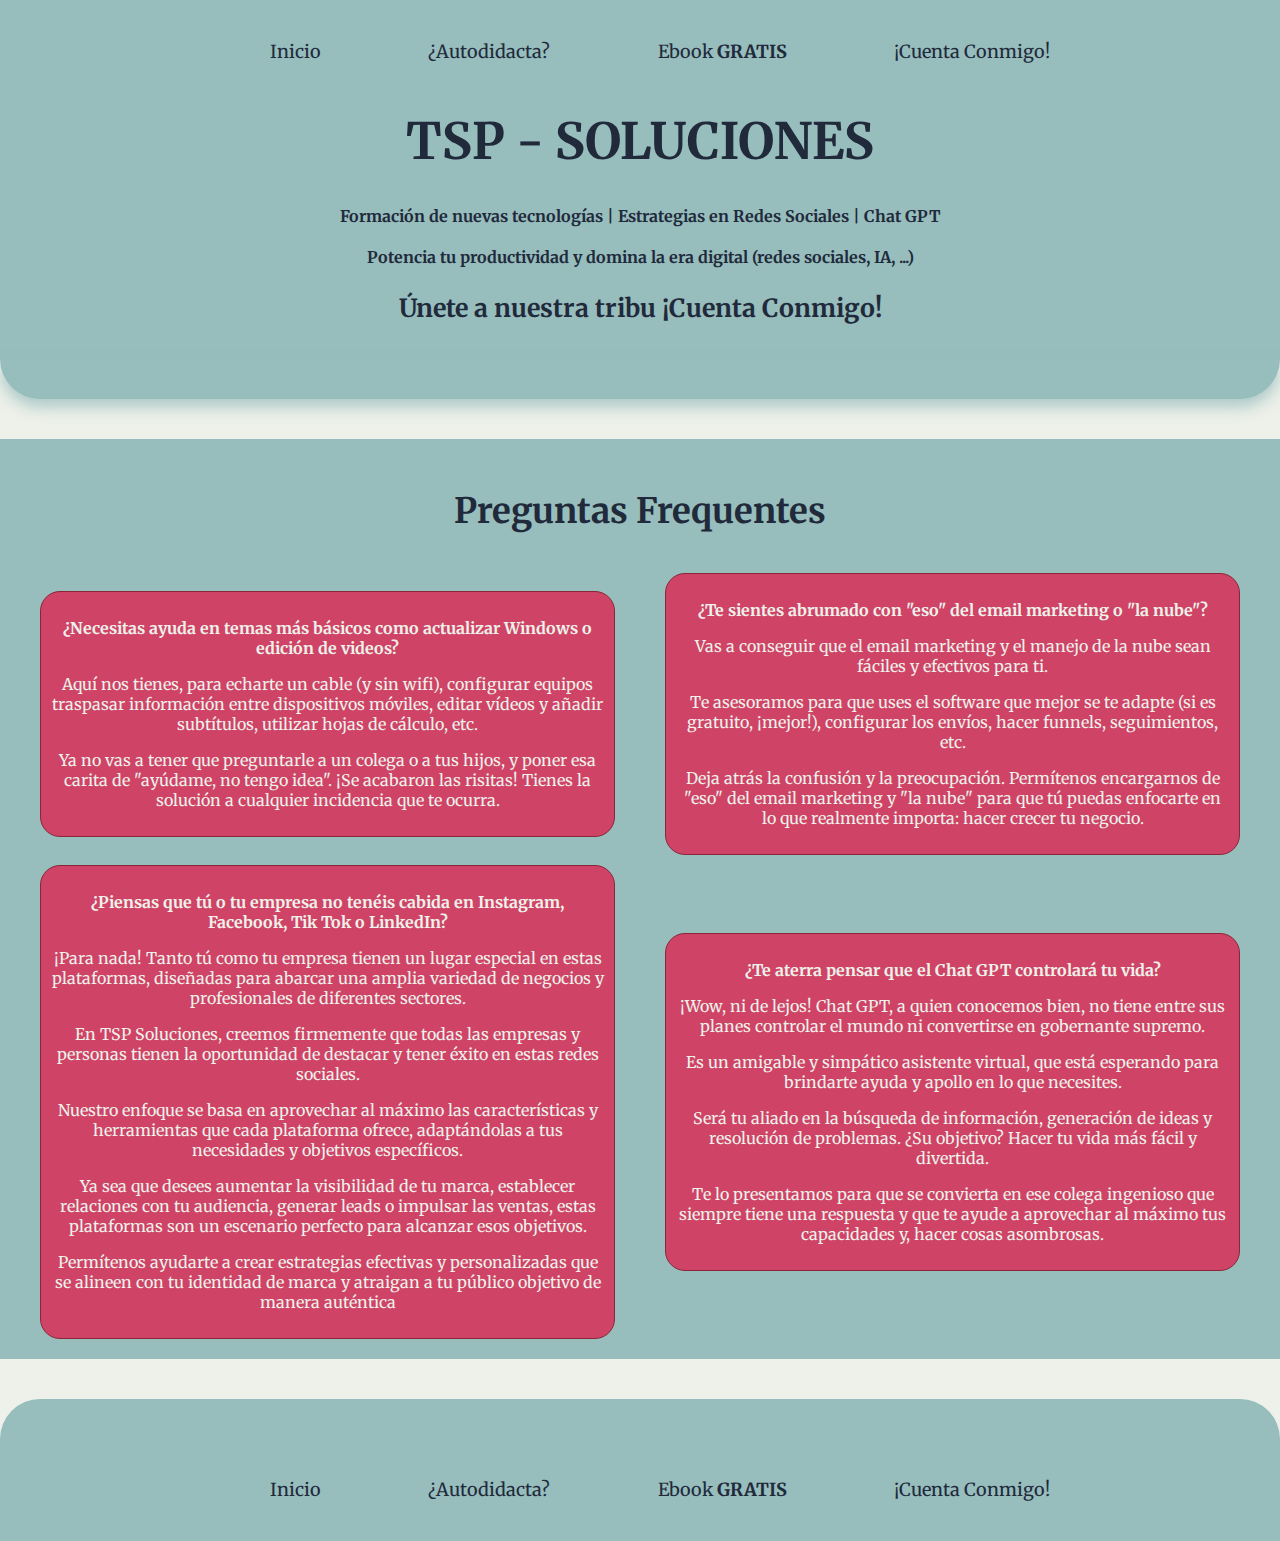
<file: AJAX_PROY/faqs.html>
<!DOCTYPE html>
<html lang="es">
<head>
    <meta charset="UTF-8">
    <meta http-equiv="X-UA-Compatible" content="IE=edge">
    <meta name="viewport" content="width=device-width, initial-scale=1.0">
    <link rel="stylesheet" type="text/css" href="css/estilos.css" />
    <script type="text/javascript" src="js/script.js"></script>
    <title>FAQS</title>
</head>
<body>
    <header>
        <nav class="menu">
            <ul>
                <li><button class="button2"><a href="index.html">Inicio</a></button></li>
                <li><button class="button2"><a href="autodidacta.html">¿Autodidacta?</a></button></li>
                <li><button class="button2"><a href="ebook.html">Ebook <strong>GRATIS</strong></a></button></li>
                <li><button class="button2"><a href="cuentaConmigo.html">¡Cuenta Conmigo!</a></button></li>
            </ul>
        </nav>
        <div id="intro">
            <h1>TSP - SOLUCIONES</h1>
            <h4>Formación de nuevas tecnologías | Estrategias en Redes Sociales | Chat GPT</h4>
            <h4>Potencia tu productividad y domina la era digital (redes sociales, IA, ...)</h4>
            <h3>Únete a nuestra tribu ¡Cuenta Conmigo!</h3>
        </div>
    </header>
    <div id="extra"></div>
    <section class="layout-cc">
        <h2>Preguntas Frequentes</h2>
        <div class="gridLayout-ccPrueba">
            <div class="column-cc">
                <p><strong>¿Necesitas ayuda en temas más básicos como actualizar Windows o edición de videos?</strong></p>
                <p>Aquí nos tienes, para echarte un cable (y sin wifi), configurar equipos 
                    traspasar información entre dispositivos móviles, editar vídeos y añadir subtítulos, utilizar hojas de cálculo, etc.
                </p>
                <p>Ya no vas a tener que preguntarle a un colega o a tus hijos, y poner esa carita de "ayúdame, no tengo idea". ¡Se acabaron
                    las risitas! Tienes la solución a cualquier incidencia que te ocurra.</p>
            </div>
            <div class="column-cc">
                <p><strong>¿Te sientes abrumado con "eso" del email marketing o "la nube"?</strong></p>
                <p>Vas a conseguir que el email marketing y el manejo de la nube sean fáciles y efectivos para ti.</p>
                <p>Te asesoramos para que uses el software que mejor se te adapte (si es gratuito, ¡mejor!), configurar los envíos, hacer funnels, seguimientos, etc.</p>
                <p>Deja atrás la confusión y la preocupación. Permítenos encargarnos de "eso" del email marketing y "la nube" para que tú puedas enfocarte en lo que realmente 
                    importa: hacer crecer tu negocio.
                </p>
            </div>
            <div class="column-cc">
                <p><strong>¿Piensas que tú o tu empresa no tenéis cabida en Instagram, Facebook, Tik Tok o LinkedIn?</strong></p>
                <p>¡Para nada! Tanto tú como tu empresa tienen un lugar especial en estas plataformas, diseñadas para abarcar una amplia variedad
                    de negocios y profesionales de diferentes sectores.
                </p>
                <p>En TSP Soluciones, creemos firmemente que todas las empresas y personas tienen la oportunidad de destacar y tener éxito en estas
                    redes sociales.
                </p>
                <p>Nuestro enfoque se basa en aprovechar al máximo las características y herramientas que cada plataforma ofrece, adaptándolas a tus necesidades y objetivos específicos.</p>
                <p>Ya sea que desees aumentar la visibilidad de tu marca, establecer relaciones con tu audiencia, generar leads o impulsar las ventas, estas plataformas 
                    son un escenario perfecto para alcanzar esos objetivos.
                </p>
                <p>Permítenos ayudarte a crear estrategias efectivas y personalizadas que se alineen con tu identidad de marca y atraigan a tu público objetivo de manera auténtica</p>
            </div>
            <div class="column-cc">
                <p><strong>¿Te aterra pensar que el Chat GPT controlará tu vida?</strong></p>
                <p>¡Wow, ni de lejos! Chat GPT, a quien conocemos bien, no tiene entre sus planes controlar el mundo ni convertirse en gobernante supremo.</p>
                <p>Es un amigable y simpático asistente virtual, que está esperando para brindarte ayuda y apollo en lo que necesites.</p>
                <p>Será tu aliado en la búsqueda de información, generación de ideas y resolución de problemas. ¿Su objetivo? Hacer tu vida más fácil y divertida.</p>
                <p>Te lo presentamos para que se convierta en ese colega ingenioso que siempre tiene una respuesta y que te ayude a aprovechar al máximo tus capacidades y, hacer cosas asombrosas.</p>
            </div>
        </div>
    </section>
    <div id="extra2"></div>
    <footer>
        <nav class="menu">
            <ul>
                <li><button class="button2"><a href="index.html">Inicio</a></button></li>
                <li><button class="button2"><a href="autodidacta.html">¿Autodidacta?</a></button></li>
                <li><button class="button2"><a href="ebook.html">Ebook <strong>GRATIS</strong></a></button></li>
                <li><button class="button2"><a href="cuentaConmigo.html">¡Cuenta Conmigo!</a></button></li>
            </ul>
        </nav>
    </footer>
</body>
</html>
</file>
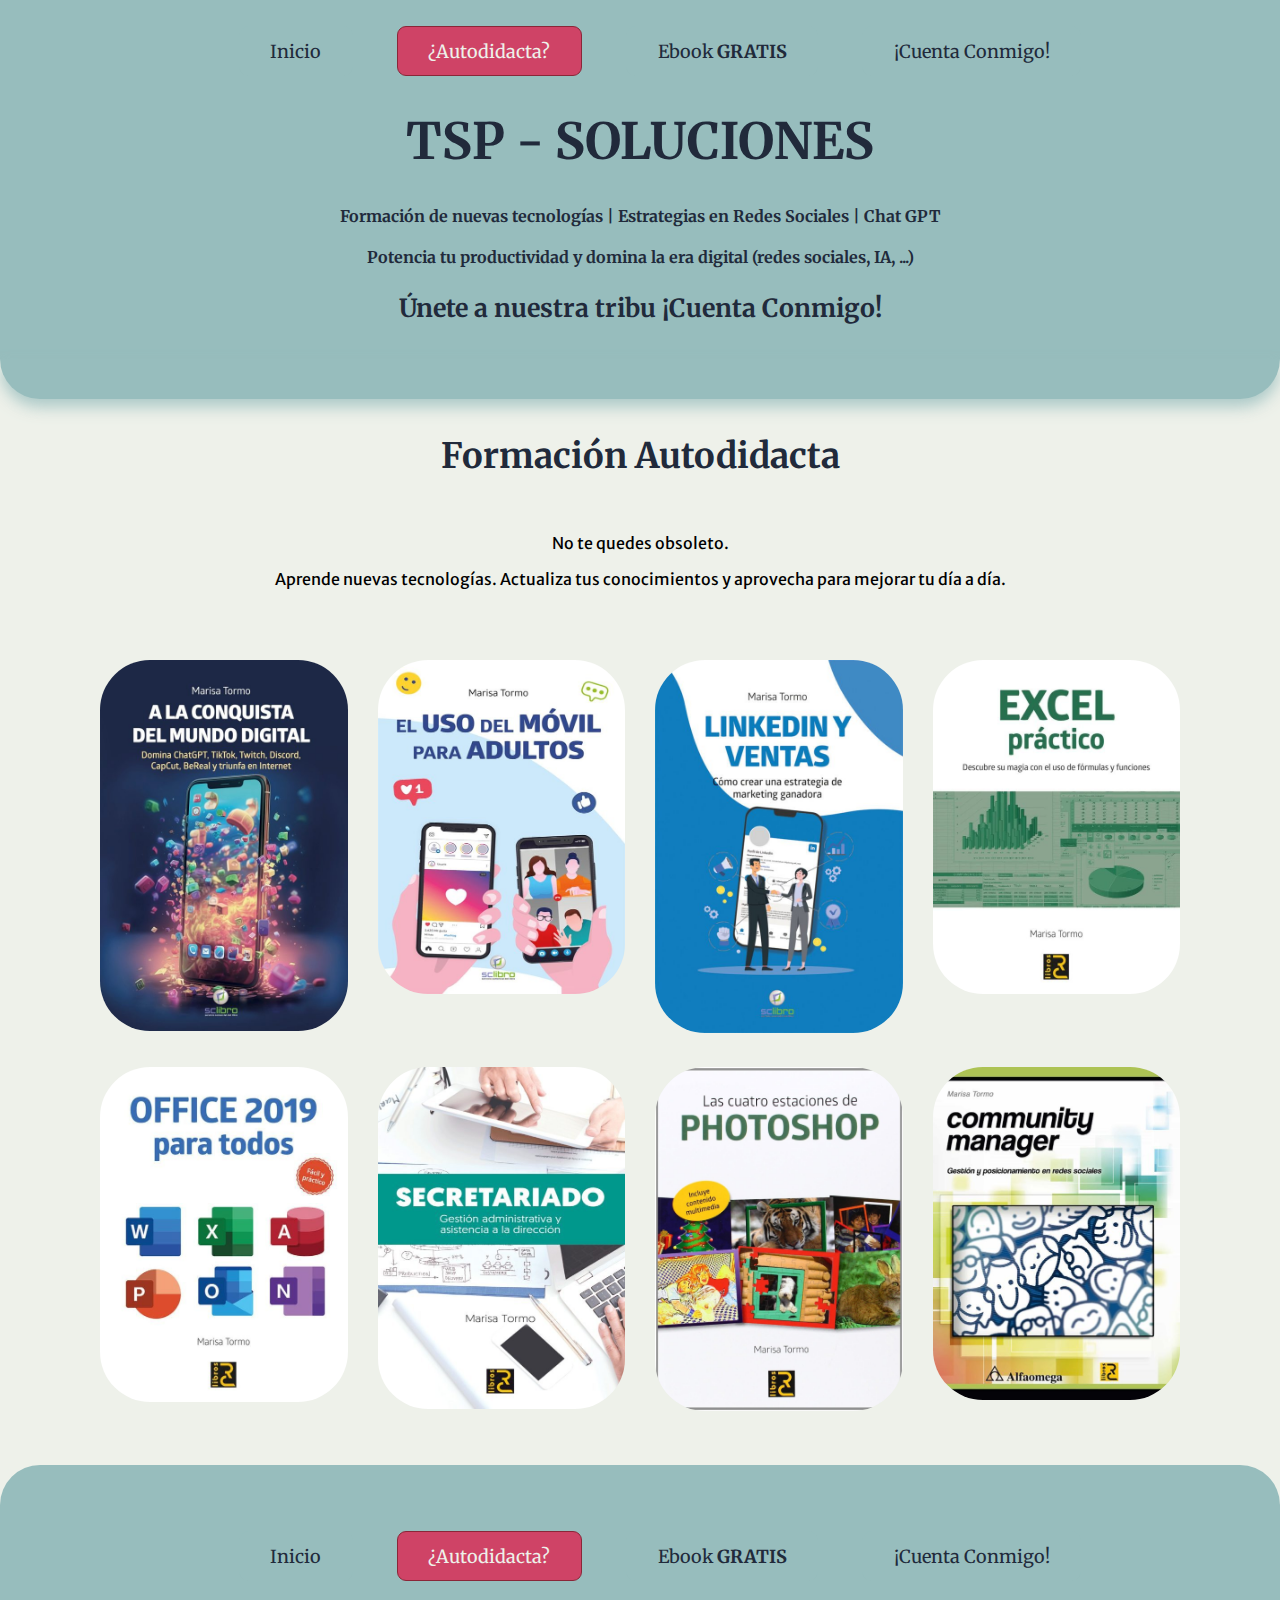
<file: ProyectoEv1/autodidacta.html>
<!DOCTYPE html>
<html lang="es">
<head>
    <meta charset="UTF-8">
    <meta http-equiv="X-UA-Compatible" content="IE=edge">
    <meta name="viewport" content="width=device-width, initial-scale=1.0">
    <link rel="stylesheet" type="text/css" href="css/estilos.css" />
    <link rel="stylesheet" href="css/lightbox.css">
    <script type="text/javascript" src="js/script.js"></script>
    <script type="text/javascript" src="js/lightbox-plus-jquery.js"></script>
    <title>TSP Soluciones</title>
</head>
<body>
    <header>
        <nav class="menu">
            <ul>
                <li><button class="button2"><a href="index.html">Inicio</a></button></li>
                <li><button class="button2"  id="active"><a href="autodidacta.html">¿Autodidacta?</a></button></li>
                <li><button class="button2"><a href="ebook.html">Ebook <strong>GRATIS</strong></a></button></li>
                <li><button class="button2"><a href="cuentaConmigo.html">¡Cuenta Conmigo!</a></button></li>
            </ul>
        </nav>
        <div id="intro">
            <h1>TSP - SOLUCIONES</h1>
            <h4>Formación de nuevas tecnologías | Estrategias en Redes Sociales | Chat GPT</h4>
            <h4>Potencia tu productividad y domina la era digital (redes sociales, IA, ...)</h4>
            <h3>Únete a nuestra tribu ¡Cuenta Conmigo!</h3>
        </div>
    </header>
    <div id="extra"></div>
    <section class="autDLayout">
        <div class="columnTitle">
            <h2>Formación Autodidacta</h2>
        </div>
        <div class="column">
            <p>No te quedes obsoleto.</p>
            <p>Aprende nuevas tecnologías. Actualiza tus conocimientos y aprovecha para 
                mejorar tu día a día.
            </p>
        </div>
        <div class="columnAutD">
            <div class="gallery">
                <a href="images/libro-conquista.jpg" data-lightbox="models" data-title="A la Conquista del Mundo Digital">
                    <img src="images/libro-conquista.jpg">
                </a>
                <a href="images/movil.jpg" data-lightbox="models" data-title="El Uso del Movil para Adultos">
                    <img src="images/movil.jpg">
                </a>
                <a href="images/linkedIn.jpg" data-lightbox="models" data-title="LinkedIn y Ventas">
                    <img src="images/linkedIn.jpg">
                </a>
                <a href="images/excel.jpg" data-lightbox="models" data-title="Excel Práctico">
                    <img src="images/excel.jpg">
                </a>
                <a href="images/office.jpg" data-lightbox="models" data-title="Office 2019 para Todos">
                    <img src="images/office.jpg">
                </a>
                <a href="images/secretariado.jpg" data-lightbox="models" data-title="Secretariado">
                    <img src="images/secretariado.jpg">
                </a>
                <a href="images/photoshop.jpg" data-lightbox="models" data-title="Las cuatro estaciones de Photoshop">
                    <img src="images/photoshop.jpg">
                </a>
                <a href="images/communityManager.jpg" data-lightbox="models" data-title="Community Manager">
                    <img src="images/communityManager.jpg">
                </a>
            </div>
        </div>
    </section>
    <div id="extra2"></div>
    <footer>
        <nav class="menu">
            <ul>    
                <li><button class="button2"><a href="index.html">Inicio</a></button></li>
                <li><button class="button2" id="active"><a href="autodidacta.html">¿Autodidacta?</a></button></li>
                <li><button class="button2"><a href="ebook.html">Ebook <strong>GRATIS</strong></a></button></li>
                <li><button class="button2"><a href="cuentaConmigo.html">¡Cuenta Conmigo!</a></button></li>
            </ul>
        </nav>
    </footer>
</body>
</html>
</file>
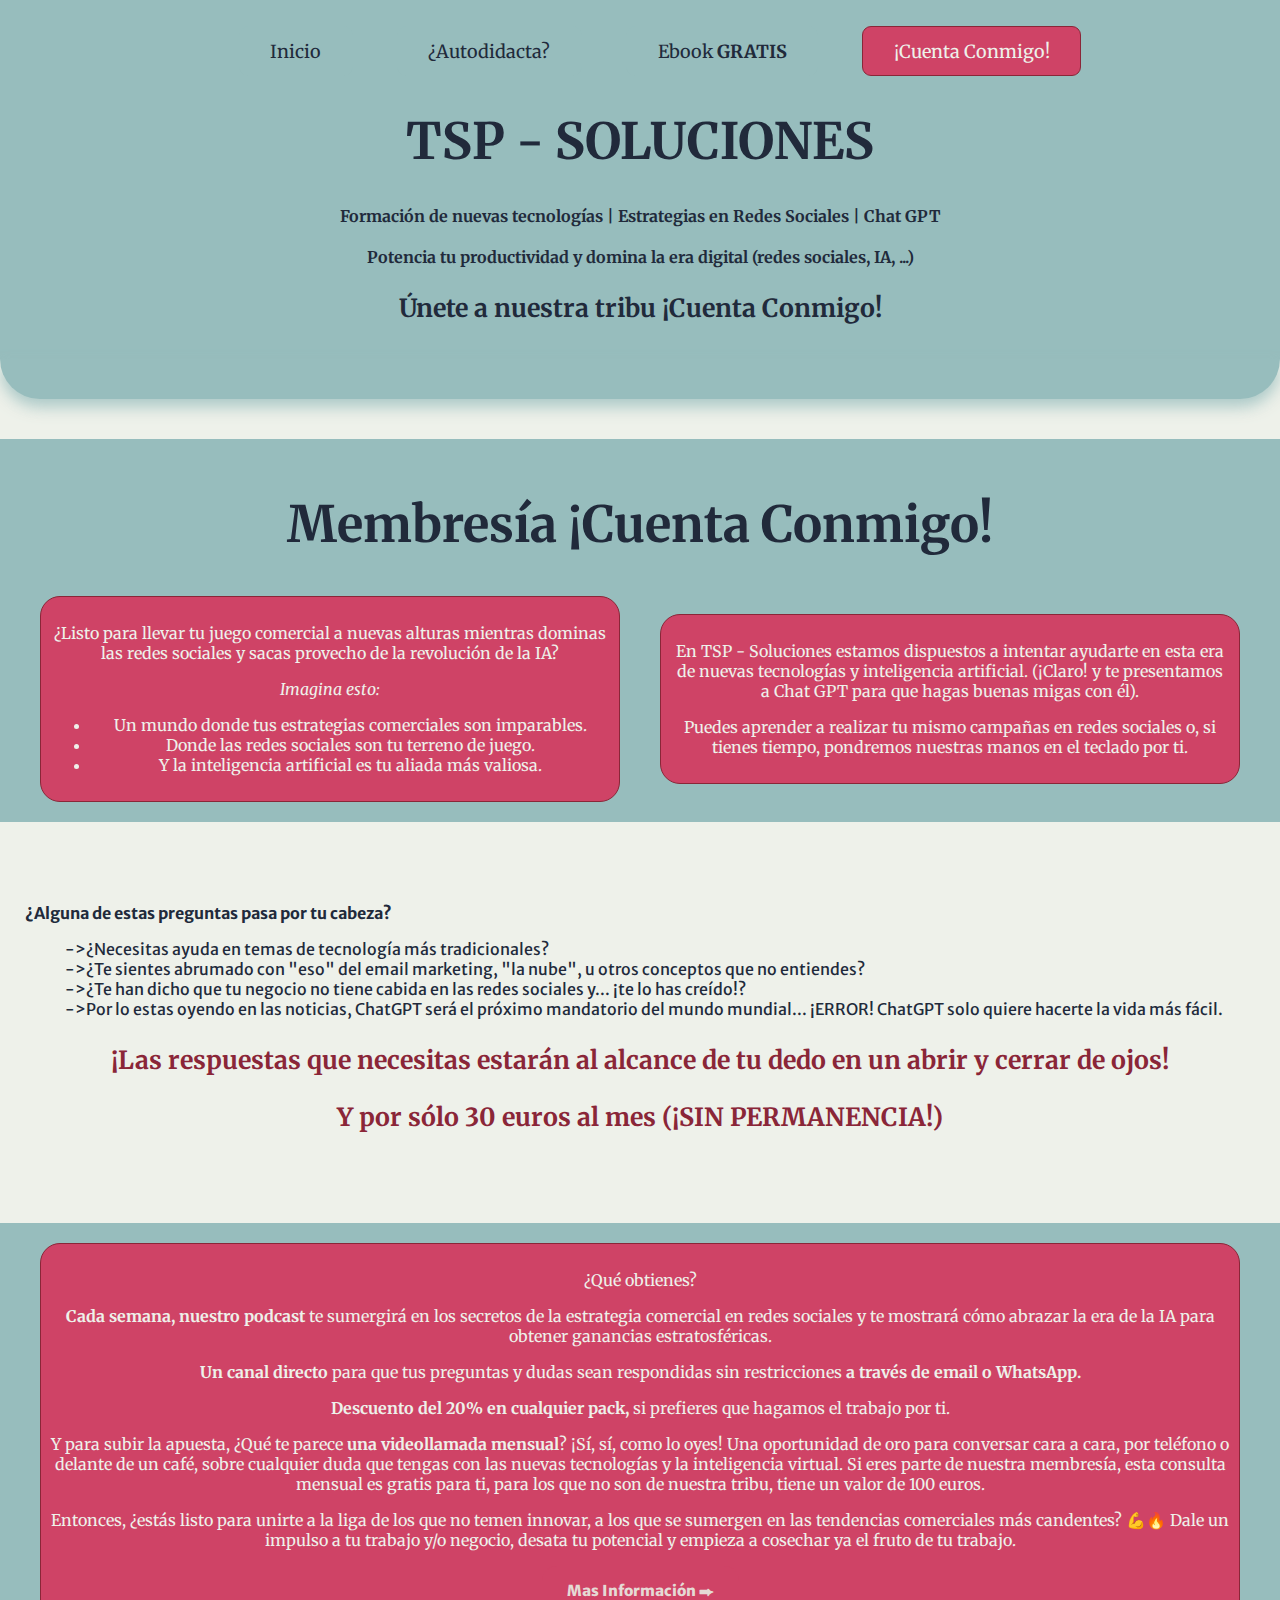
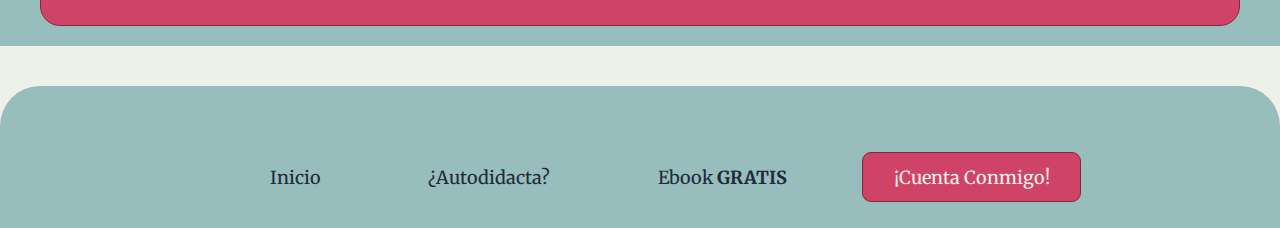
<file: ProyectoEv1/cuentaConmigo.html>
<!DOCTYPE html>
<html lang="es">
<head>
    <meta charset="UTF-8">
    <meta http-equiv="X-UA-Compatible" content="IE=edge">
    <meta name="viewport" content="width=device-width, initial-scale=1.0">
    <link rel="stylesheet" type="text/css" href="css/estilos.css" />
    <script type="text/javascript" src="js/script.js"></script>
    <title>¡Cuenta Conmigo!</title>
</head>
<body>
    <header>
        <nav class="menu">
            <ul>
                <li><button class="button2"><a href="index.html">Inicio</a></button></li>
                <li><button class="button2"><a href="autodidacta.html">¿Autodidacta?</a></button></li>
                <li><button class="button2"><a href="ebook.html">Ebook <strong>GRATIS</strong></a></button></li>
                <li><button class="button2" id="active"><a href="cuentaConmigo.html">¡Cuenta Conmigo!</a></button></li>
            </ul>
        </nav>
        <div id="intro">
            <h1>TSP - SOLUCIONES</h1>
            <h4>Formación de nuevas tecnologías | Estrategias en Redes Sociales | Chat GPT</h4>
            <h4>Potencia tu productividad y domina la era digital (redes sociales, IA, ...)</h4>
            <h3>Únete a nuestra tribu ¡Cuenta Conmigo!</h3>
        </div>
    </header>
    <div id="extra"></div>
    <section class="layout-cc">
        <h1>Membresía ¡Cuenta Conmigo!</h1>
        <div class="gridLayout2">
            <div class="column-cc">
                <p>¿Listo para llevar tu juego comercial a nuevas alturas mientras dominas las redes sociales y sacas provecho de la revolución de la IA?</p>
                <p id="imagin">Imagina esto:</p>
                <ul>
                    <li>Un mundo donde tus estrategias comerciales son imparables.</li>
                    <li>Donde las redes sociales son tu terreno de juego.</li>
                    <li>Y la inteligencia artificial es tu aliada más valiosa.</li>
                </ul>
            </div>
            <div class="column-cc">
                <p>En TSP - Soluciones estamos dispuestos a intentar ayudarte en esta era de nuevas tecnologías y inteligencia artificial. (¡Claro! y te presentamos a Chat GPT para que hagas buenas migas con él).</p>
                <p>Puedes aprender a realizar tu mismo campañas en redes sociales o, si tienes tiempo, pondremos nuestras manos en el teclado por ti.</p>
            </div>
        </div>
    </section>
    <section class="layout-cc2">
        <div class="column">
            <div class="column3">
                <p><strong>¿Alguna de estas preguntas pasa por tu cabeza?</strong></p>
                <ul>
                    <li><a href="faqs.html">->¿Necesitas ayuda en temas de tecnología más tradicionales?</a></li>
                    <li><a href="faqs.html">->¿Te sientes abrumado con "eso" del email marketing, "la nube", u otros conceptos que no entiendes?</a></li>
                    <li><a href="faqs.html">->¿Te han dicho que tu negocio no tiene cabida en las redes sociales y... ¡te lo has creído!?</a></li>
                    <li><a href="faqs.html">->Por lo estas oyendo en las noticias, ChatGPT será el próximo mandatorio del mundo mundial... ¡ERROR! ChatGPT solo quiere hacerte la vida más fácil.</a></li>
                </ul>
            </div>
            <div id="answers">
                <h3>¡Las respuestas que necesitas estarán al alcance de tu dedo en un abrir y cerrar de ojos!</h3>
                <h3>Y por sólo 30 euros al mes (¡SIN PERMANENCIA!)</h3>
            </div>
        </div>
    </section>
    <section class="layout-cc">
        <div class="column-cc">
            <p>¿Qué obtienes?</p>
            <p><strong>Cada semana, nuestro podcast</strong> te sumergirá en los secretos de la estrategia comercial en redes sociales y te mostrará cómo abrazar la era de la IA para obtener ganancias estratosféricas.</p>
            <p><strong>Un canal directo</strong> para que tus preguntas y dudas sean respondidas sin restricciones <strong>a través de email o WhatsApp.</strong></p>
            <p><strong>Descuento del 20% en cualquier pack,</strong> si prefieres que hagamos el trabajo por ti.</p>
            <p>Y para subir la apuesta, ¿Qué te parece <strong>una videollamada mensual</strong>? ¡Sí, sí, como lo oyes! Una oportunidad de oro para conversar cara a cara, por teléfono o delante de un café, sobre cualquier duda que tengas con las nuevas 
            tecnologías y la inteligencia virtual. Si eres parte de nuestra membresía, esta consulta mensual es gratis para ti, para los que no son de nuestra tribu, tiene un valor de 100 euros.</p>
            <p>Entonces, ¿estás listo para unirte a la liga de los que no temen innovar, a los que se sumergen en las tendencias comerciales más candentes? 💪🔥 Dale un impulso a tu trabajo y/o negocio, desata tu potencial y empieza a cosechar ya el fruto de tu trabajo.</p>
            <button class="button3"><a href="cuentaConmigo.html">Mas Información ⮕</a></button>
        </div>
    </section>
    <div id="extra2"></div>
    <footer>
        <nav class="menu">
            <ul>
                <li><button class="button2"><a href="index.html">Inicio</a></button></li>
                <li><button class="button2"><a href="autodidacta.html">¿Autodidacta?</a></button></li>
                <li><button class="button2"><a href="ebook.html">Ebook <strong>GRATIS</strong></a></button></li>
                <li><button class="button2" id="active"><a href="cuentaConmigo.html">¡Cuenta Conmigo!</a></button></li>
            </ul>
        </nav>
    </footer>
</body>
</html>
</file>
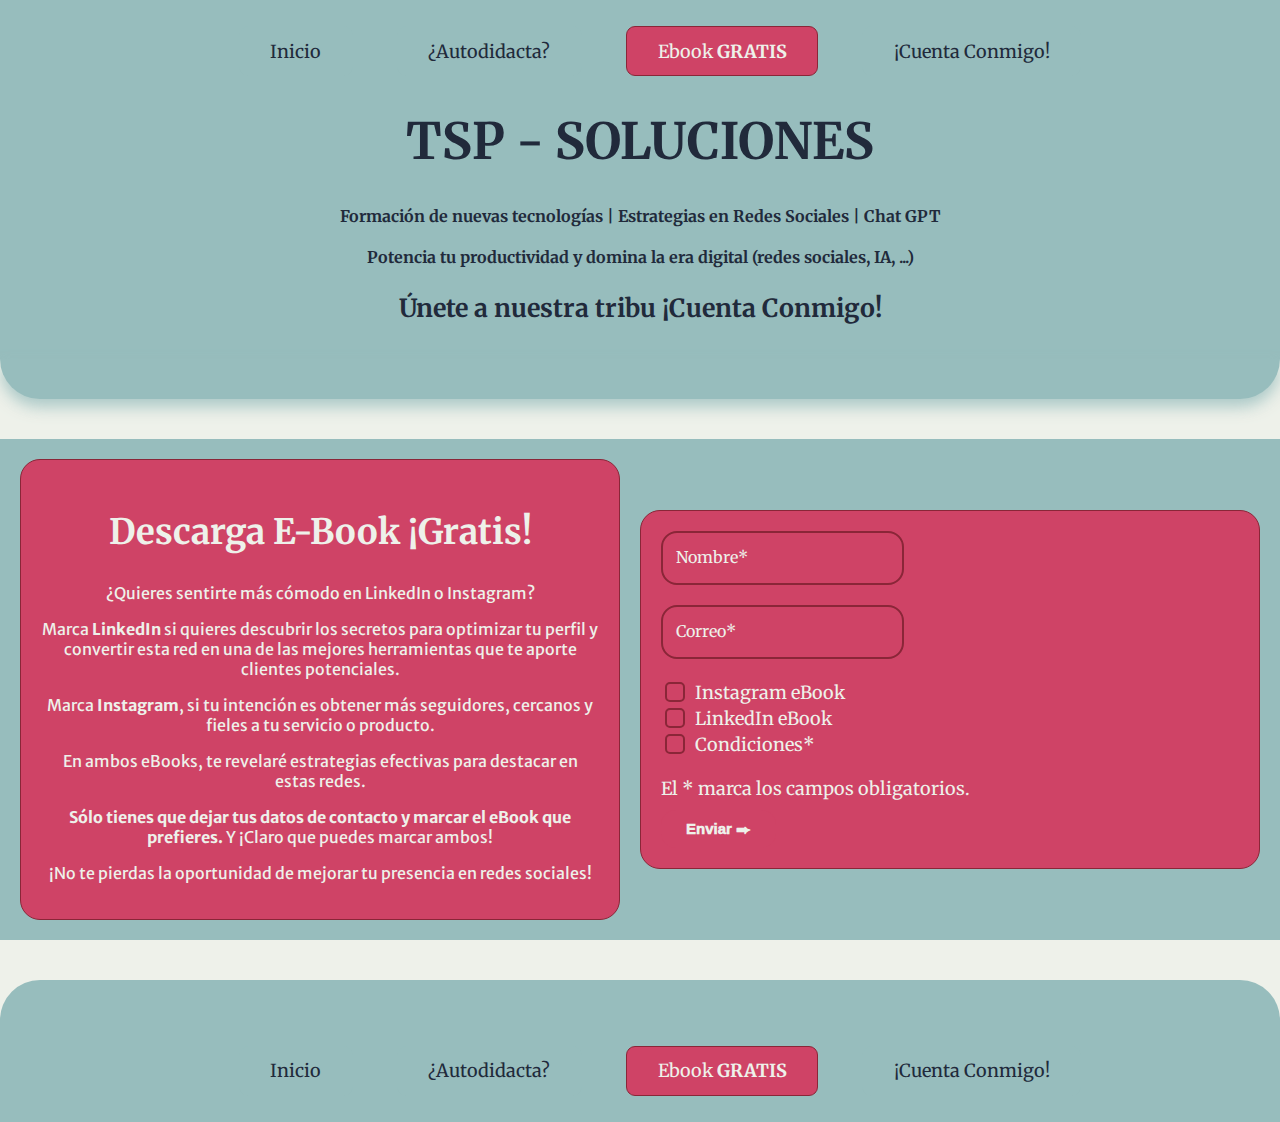
<file: ProyectoEv1/ebook.html>
<!DOCTYPE html>
<html lang="es">
<head>
    <meta charset="UTF-8">
    <meta http-equiv="X-UA-Compatible" content="IE=edge">
    <meta name="viewport" content="width=device-width, initial-scale=1.0">
    <link rel="stylesheet" type="text/css" href="css/estilos.css" />
    <script type="text/javascript" src="js/script.js"></script>
    <script type="text/javascript" src="js/overlib.js"></script>
    <title>TSP Soluciones</title>
</head>
<body>
    <header>
        <nav class="menu">
            <ul>
                <li><button class="button2"><a href="index.html">Inicio</a></button></li>
                <li><button class="button2"><a href="autodidacta.html">¿Autodidacta?</a></button></li>
                <li><button class="button2" id="active"><a href="ebook.html">Ebook <strong>GRATIS</strong></a></button></li>
                <li><button class="button2"><a href="cuentaConmigo.html">¡Cuenta Conmigo!</a></button></li>
            </ul>
        </nav>
        <div id="intro">
            <h1>TSP - SOLUCIONES</h1>
            <h4>Formación de nuevas tecnologías | Estrategias en Redes Sociales | Chat GPT</h4>
            <h4>Potencia tu productividad y domina la era digital (redes sociales, IA, ...)</h4>
            <h3>Únete a nuestra tribu ¡Cuenta Conmigo!</h3>
        </div>
    </header>
    <div id="extra"></div>
    <section class="gridLayout-ebook">
        <div class="ebook-info">
            <h2>Descarga E-Book ¡Gratis!</h2>
            <p>¿Quieres sentirte más cómodo en LinkedIn o Instagram?</p>
            <p>Marca <strong>LinkedIn</strong> si quieres descubrir los secretos para optimizar
                tu perfil y convertir esta red en una de las mejores herramientas que te aporte
                clientes potenciales.
            </p>
            <p>Marca <strong>Instagram</strong>, si tu intención es obtener más seguidores, cercanos
                y fieles a tu servicio o producto.
            </p>
            <p>En ambos eBooks, te revelaré estrategias efectivas para destacar en estas redes.</p>
            <p><strong>Sólo tienes que dejar tus datos de contacto y marcar el eBook que prefieres.</strong>
                Y ¡Claro que puedes marcar ambos!
            </p>
            <p>
                ¡No te pierdas la oportunidad de mejorar tu presencia en redes sociales!
            </p>
        </div>
        <div class="ebook-form">
            <form id="form1">
                <div class="input-group">
                    <input type="text" name="text" id="text" autocomplete="off" class="input">
                    <label for="text" class="user-label">Nombre*</label>
                </div>
                <div class="input-group">
                    <input type="email" name="email" id="email" autocomplete="off" class="input">
                    <label for="email" class="user-label">Correo*</label>
                </div>
                <div class="checkboxes">
                    <label class="cyberpunk-checkbox-label">
                        <input type="checkbox" id="ch1" class="cyberpunk-checkbox" name="ch1">
                        Instagram eBook
                    </label>
                    <label class="cyberpunk-checkbox-label">
                        <input type="checkbox" id="ch2" name="ch2" class="cyberpunk-checkbox">
                        LinkedIn eBook
                    </label>
                    <label class="cyberpunk-checkbox-label">
                        <input type="checkbox" id="ch3" name="ch3" class="cyberpunk-checkbox">
                        <a id="tooltip">Condiciones*</a>
                    </label>
                    <br>
                    <label class="cyberpunk-checkbox-label">
                        El * marca los campos obligatorios.
                    </label>
                    <button type="submit" form="form1" class="button4">Enviar ⮕</button>
                </div>
            </form>
        </div>
    </section>
    <div id="extra2"></div>
    <footer>
        <nav class="menu">
            <ul>
                <li><button class="button2"><a href="index.html">Inicio</a></button></li>
                <li><button class="button2"><a href="autodidacta.html">¿Autodidacta?</a></button></li>
                <li><button class="button2" id="active"><a href="ebook.html">Ebook <strong>GRATIS</strong></a></button></li>
                <li><button class="button2"><a href="cuentaConmigo.html">¡Cuenta Conmigo!</a></button></li>
            </ul>
        </nav>
    </footer>
</body>
</html>
</file>
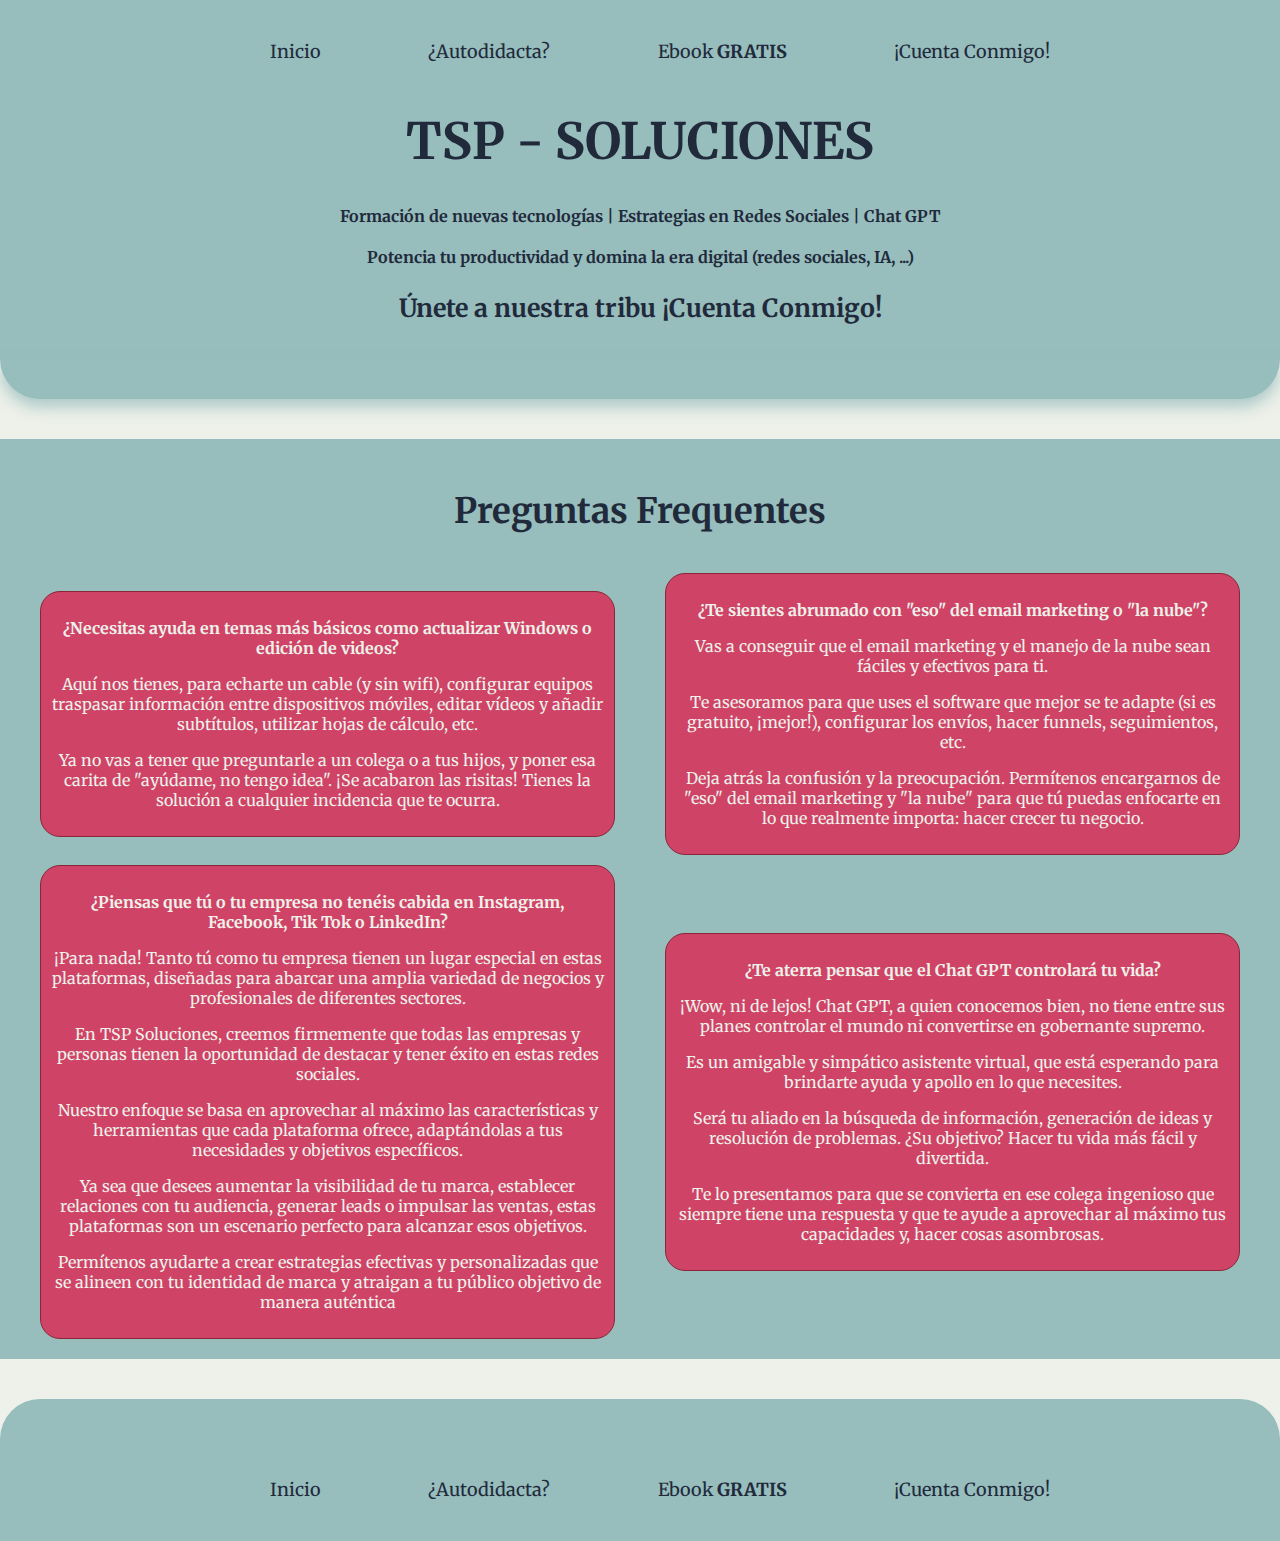
<file: ProyectoEv1/faqs.html>
<!DOCTYPE html>
<html lang="es">
<head>
    <meta charset="UTF-8">
    <meta http-equiv="X-UA-Compatible" content="IE=edge">
    <meta name="viewport" content="width=device-width, initial-scale=1.0">
    <link rel="stylesheet" type="text/css" href="css/estilos.css" />
    <script type="text/javascript" src="js/script.js"></script>
    <title>¡Cuenta Conmigo!</title>
</head>
<body>
    <header>
        <nav class="menu">
            <ul>
                <li><button class="button2"><a href="index.html">Inicio</a></button></li>
                <li><button class="button2"><a href="autodidacta.html">¿Autodidacta?</a></button></li>
                <li><button class="button2"><a href="ebook.html">Ebook <strong>GRATIS</strong></a></button></li>
                <li><button class="button2"><a href="cuentaConmigo.html">¡Cuenta Conmigo!</a></button></li>
            </ul>
        </nav>
        <div id="intro">
            <h1>TSP - SOLUCIONES</h1>
            <h4>Formación de nuevas tecnologías | Estrategias en Redes Sociales | Chat GPT</h4>
            <h4>Potencia tu productividad y domina la era digital (redes sociales, IA, ...)</h4>
            <h3>Únete a nuestra tribu ¡Cuenta Conmigo!</h3>
        </div>
    </header>
    <div id="extra"></div>
    <section class="layout-cc">
        <h2>Preguntas Frequentes</h2>
        <div class="gridLayout-ccPrueba">
            <div class="column-cc">
                <p><strong>¿Necesitas ayuda en temas más básicos como actualizar Windows o edición de videos?</strong></p>
                <p>Aquí nos tienes, para echarte un cable (y sin wifi), configurar equipos 
                    traspasar información entre dispositivos móviles, editar vídeos y añadir subtítulos, utilizar hojas de cálculo, etc.
                </p>
                <p>Ya no vas a tener que preguntarle a un colega o a tus hijos, y poner esa carita de "ayúdame, no tengo idea". ¡Se acabaron
                    las risitas! Tienes la solución a cualquier incidencia que te ocurra.</p>
            </div>
            <div class="column-cc">
                <p><strong>¿Te sientes abrumado con "eso" del email marketing o "la nube"?</strong></p>
                <p>Vas a conseguir que el email marketing y el manejo de la nube sean fáciles y efectivos para ti.</p>
                <p>Te asesoramos para que uses el software que mejor se te adapte (si es gratuito, ¡mejor!), configurar los envíos, hacer funnels, seguimientos, etc.</p>
                <p>Deja atrás la confusión y la preocupación. Permítenos encargarnos de "eso" del email marketing y "la nube" para que tú puedas enfocarte en lo que realmente 
                    importa: hacer crecer tu negocio.
                </p>
            </div>
            <div class="column-cc">
                <p><strong>¿Piensas que tú o tu empresa no tenéis cabida en Instagram, Facebook, Tik Tok o LinkedIn?</strong></p>
                <p>¡Para nada! Tanto tú como tu empresa tienen un lugar especial en estas plataformas, diseñadas para abarcar una amplia variedad
                    de negocios y profesionales de diferentes sectores.
                </p>
                <p>En TSP Soluciones, creemos firmemente que todas las empresas y personas tienen la oportunidad de destacar y tener éxito en estas
                    redes sociales.
                </p>
                <p>Nuestro enfoque se basa en aprovechar al máximo las características y herramientas que cada plataforma ofrece, adaptándolas a tus necesidades y objetivos específicos.</p>
                <p>Ya sea que desees aumentar la visibilidad de tu marca, establecer relaciones con tu audiencia, generar leads o impulsar las ventas, estas plataformas 
                    son un escenario perfecto para alcanzar esos objetivos.
                </p>
                <p>Permítenos ayudarte a crear estrategias efectivas y personalizadas que se alineen con tu identidad de marca y atraigan a tu público objetivo de manera auténtica</p>
            </div>
            <div class="column-cc">
                <p><strong>¿Te aterra pensar que el Chat GPT controlará tu vida?</strong></p>
                <p>¡Wow, ni de lejos! Chat GPT, a quien conocemos bien, no tiene entre sus planes controlar el mundo ni convertirse en gobernante supremo.</p>
                <p>Es un amigable y simpático asistente virtual, que está esperando para brindarte ayuda y apollo en lo que necesites.</p>
                <p>Será tu aliado en la búsqueda de información, generación de ideas y resolución de problemas. ¿Su objetivo? Hacer tu vida más fácil y divertida.</p>
                <p>Te lo presentamos para que se convierta en ese colega ingenioso que siempre tiene una respuesta y que te ayude a aprovechar al máximo tus capacidades y, hacer cosas asombrosas.</p>
            </div>
        </div>
    </section>
    <div id="extra2"></div>
    <footer>
        <nav class="menu">
            <ul>
                <li><button class="button2"><a href="index.html">Inicio</a></button></li>
                <li><button class="button2"><a href="autodidacta.html">¿Autodidacta?</a></button></li>
                <li><button class="button2"><a href="ebook.html">Ebook <strong>GRATIS</strong></a></button></li>
                <li><button class="button2"><a href="cuentaConmigo.html">¡Cuenta Conmigo!</a></button></li>
            </ul>
        </nav>
    </footer>
</body>
</html>
</file>
<file: CSS/estilos.css>
* {
  margin: 0;
  padding: 0;
}

body {
  background: #323a46;
  font-family: "Lucida Sans", "Lucida Sans Regular", "Lucida Grande", "Lucida Sans Unicode", Geneva, Verdana, sans-serif;
}

.contenedor {
  width: 80%;
  max-width: 1000px;
  margin: 0 auto;
  overflow: hidden;
}

header {
  background: #eb4a33;
  margin: 20px 0;
}

header h1 {
  color: #fff;
  padding: 20px 0;
  text-align: center;
}

.main {
  width: 70%;
  background: #fff;
  padding: 20px;
  float: left;
  box-sizing: border-box;
}

aside {
  width: 30%;
  padding: 20px;
  box-sizing: border-box;
  background: #ccc;
  float: left;
}

footer {
  clear: both;
  float: left;
  margin-top: 20px;
  box-sizing: border-box;
  width: 100%;
  padding: 20px;
  color: #fff;
  background: #000;
}

.main hr {
  height: 2px;
  background-color: black;
  border-color: black;
  border-radius: 25px;
}

aside hr {
  height: 2px;
  background-color: black;
  border-color: black;
  border-radius: 25px;
}

.main h4 {
  line-height: 130%;
  font-weight: normal;
}

.main ul {
  margin-left: 20px;
}

aside img {
  height: 150px;
  width: 120px;
  margin-left: 35px;
}

aside ul {
  line-height: 150%;
  font-size: small;
  margin-left: 10px;
}

.texto img {
  height: 15px;
  width: 15px;
  float: left;
  margin-left: -17px;
  margin-top: 2px;
}

.texto {
  list-style-type: none;
}

@media screen and (max-width: 800px) {
  .main {
    width: 100%;
  }

  aside {
    width: 100%;
  }
}

@media screen and (max-width: 800px) {
  .contenedor {
    width: 100%;
  }
}
</file>
<file: AJAX_PROY/css/estilos.css>
@import url('https://fonts.googleapis.com/css2?family=Merriweather&display=swap');
@import url('https://fonts.googleapis.com/css2?family=Merriweather+Sans:wght@300&display=swap');

body {
    font-family: 'Merriweather', serif;
    margin: 0;
    padding: 0;
    background-color: #EEF1EA;
}

header {
    background-color: #97BDBD;
    color: #212A3B;
    text-align: center;
    padding: 10px;
}

h1 {
  font-size: 50px;
}

h2 {
  font-size: 35px;
}

h3 {
  font-size: 25px;
}

nav ul {
    list-style: none;
}

nav li {
    display: inline;
    margin: 0 20px;
}

nav a {
    text-decoration: none;
    color: #212A3B;
    font-family: 'Merriweather', serif;
}

.button2 {
    display: inline-block;
    transition: all 0.2s ease-in;
    position: relative;
    overflow: hidden;
    z-index: 1;
    padding: 0.7em 1.7em;
    font-size: 18px;
    border-radius: 0.5em;
    background: #97BDBD;
    border: 1px solid #97BDBD;
  }
  
  .button2:before {
    content: "";
    position: absolute;
    left: 50%;
    transform: translateX(-50%) scaleY(1) scaleX(1.25);
    top: 100%;
    width: 140%;
    height: 180%;
    background-color: rgba(0, 0, 0, 0.05);
    border-radius: 50%;
    display: block;
    transition: all 0.5s 0.1s cubic-bezier(0.55, 0, 0.1, 1);
    z-index: -1;
  }
  
  .button2:after {
    content: "";
    position: absolute;
    left: 55%;
    transform: translateX(-50%) scaleY(1) scaleX(1.45);
    top: 180%;
    width: 160%;
    height: 190%;
    background-color: #CF4366;
    border-radius: 50%;
    display: block;
    transition: all 0.5s 0.1s cubic-bezier(0.55, 0, 0.1, 1);
    z-index: -1;
  }
  
  .button2:hover {
    color: #ffffff;
    border: 1px solid #8A2638;
  }
  
  .button2:hover:before {
    top: -35%;
    background-color: #CF4366;
    transform: translateX(-50%) scaleY(1.3) scaleX(0.8);
  }
  
  .button2:hover:after {
    top: -45%;
    background-color: #CF4366;
    transform: translateX(-50%) scaleY(1.3) scaleX(0.8);
  }

  .button2:hover a {
    color: #EEF1EA;
  }

  #active {
    background-color: #CF4366;
    border-color: #8A2638;
  }

  #active a {
    color: #EEF1EA;
  }

.button1 {
  padding: 1.3em 3em;
  font-size: 12px;
  text-transform: uppercase;
  letter-spacing: 2.5px;
  font-weight: 500;
  background-color: #97BDBD;
  border: none;
  border-radius: 45px;
  box-shadow: 0px 8px 15px #cf4366c5;
  transition: all 0.3s ease 0s;
  cursor: pointer;
  outline: none;
}

.button1:hover {
  background-color: #CF4366;
  box-shadow: 0px 15px 20px #CF436693;
  transform: translateY(-7px);
}

.button1:active {
  transform: translateY(-1px);
}

.button1 a {
  text-decoration: none;
  color: #212A3B;
}

.button1:hover a {
  color: #EEF1EA;
}

.gridLayout {
  display: grid;
  grid-template-columns: repeat(auto-fit, minmax(450px, 1fr));
  align-items: center;
  justify-content: center;
  padding: 20px;
}

.column {
  padding: 5px;
  text-align: center;
}

.column img {
  width: 400px;
  border-radius: 200px;
}

.column p, a{
  font-family: 'Merriweather Sans', sans-serif;
}

.column h2, .column h3 {
  color: #212A3B;
}

.gridLayout2 {
  display: grid;
  grid-template-columns: repeat(auto-fit, minmax(350px, 2fr));;
  align-items: center;
  justify-content: center;
  background-color: #97BDBD;
  margin-top: 40px;
  color: #EEF1EA;
}

.column2 {
  padding: 10px;
  text-align: center;
  background-color: #CF4366;
  margin: 20px;
  border-radius: 20px;
  border: 1px solid #8A2638;
}

.column2 img {
  width: 400px;
  border-radius: 200px;
}

.column2 p, a{
  font-family: 'Merriweather Sans', sans-serif;
}

.button3 {
  padding: 15px 25px;
  border: unset;
  border-radius: 15px;
  z-index: 1;
  background-color: #CF4366;
  position: relative;
  font-weight: 1000;
  font-size: 15px;
  transition: all 250ms;
  overflow: hidden;
 }
 
 .button3::before {
  content: "";
  position: absolute;
  top: 0;
  left: 0;
  height: 100%;
  width: 0;
  border-radius: 15px;
  background-color: #8A2638;
  z-index: -1;
  transition: all 250ms
 }
 
 .button3:hover {
  color: #e8e8e8;
 }
 
 .button3:hover::before {
  width: 100%;
 }

 .button3 a {
  text-decoration: none;
  color: #E5DAD5;
 }

 #imagin {
  font-style: italic;
 }

 .gridLayout3 {
  display: grid;
  grid-template-columns: repeat(auto-fit, minmax(250px, 1fr));
  align-items: center;
  justify-content: center;
  padding: 20px;
}

#img_working {
  margin-right: 100px;
}

#title2 {
  margin-left: 30px;
}


#img-conquista-index img {
  width: 250px;
  border-radius: 100px;
}

footer {
  background-color: #97BDBD;
  color: #EEF1EA;
  text-align: center;
  padding: 10px;
}

.autDLayout img{
  width: 200px;
  border-radius: 50px;
}

.columnAutD {
  display: flex;
  align-items: center;
  justify-content: center;
  padding: 50px;
}

.gallery {
  display: grid;
  grid-template-columns: repeat(auto-fit, minmax(200px, 1fr));
  grid-gap: 30px;
}

.gallery img{
  width: 100%;
}

.columnTitle {
  padding: 5px;
  text-align: center;
}

.columnTitle p, a{
  font-family: 'Merriweather Sans', sans-serif;
}

.columnTitle h2, .column h3 {
  color: #212A3B;
}

.ebook-info {
  padding: 20px;
  text-align: center;
  background-color: #CF4366;
  margin: 20px;
  border-radius: 20px;
  border: 1px solid #8A2638;
}

.ebook-info p, a{
  font-family: 'Merriweather Sans', sans-serif;
}

.gridLayout-ebook {
  display: grid;
  grid-template-columns: repeat(auto-fit, minmax(580px, 1fr));
  align-items: center;
  justify-content: center;
  background-color: #97BDBD;
  margin-top: 40px;
  margin-bottom: 40px;
  color: #EEF1EA;
}

.ebook-form {
  background-color: #CF4366;
  border-radius: 20px;
  border: 1px solid #8A2638;
  padding: 10px;
  margin-right: 20px;
}

.input-group {
  position: relative;
  padding: 10px;
 }
 
 .input {
  border: solid 2px #8A2638;
  border-radius: 1rem;
  background: none;
  padding: 1rem;
  font-size: 1rem;
  color: #EEF1EA;
  transition: border 150ms cubic-bezier(0.4,0,0.2,1);
 }
 
 .user-label {
  position: absolute;
  left: 25px;
  color: #EEF1EA;
  pointer-events: none;
  transform: translateY(1rem);
  transition: 150ms cubic-bezier(0.4,0,0.2,1);
 }
 
 .input:focus {
  outline: none;
 }
 
 .input:focus ~ label {
  transform: translateY(-50%) scale(0.8);
  background-color: #CF4366;
  padding: 0 .2em;
  color: #EEF1EA;
 }

.user-label.focused {
  transform: translateY(-50%) scale(0.8);
  background-color: #CF4366;
  padding: 0 .2em;
  color: #EEF1EA;
}

 .cyberpunk-checkbox {
  appearance: none;
  width: 20px;
  height: 20px;
  border: 2px solid #8A2638;
  border-radius: 5px;
  background-color: transparent;
  display: inline-block;
  position: relative;
  margin-right: 10px;
  cursor: pointer;
}

.cyberpunk-checkbox:before {
  content: "";
  background-color: #EEF1EA;
  display: block;
  position: absolute;
  top: 50%;
  left: 50%;
  transform: translate(-50%, -50%) scale(0);
  width: 10px;
  height: 10px;
  border-radius: 3px;
  transition: all 0.3s ease-in-out;
}

.cyberpunk-checkbox:checked:before {
  transform: translate(-50%, -50%) scale(1);
}

.cyberpunk-checkbox-label {
  font-size: 18px;
  color: #EEF1EA;
  cursor: pointer;
  user-select: none;
  display: flex;
  align-items: center;
}

.cyberpunk-checkbox-label a {
  color: #EEF1EA;
  text-decoration: none;
  font-family: 'Merriweather', serif;
  cursor: auto;
}

.checkboxes {
  padding: 10px;
}

.layout-cc {
  text-align: center;
  background-color: #97BDBD;
  padding: 20px;
  margin-top: 40px;
  margin-bottom: 40px;
}

.layout-cc h1, .layout-cc h2, .layout-cc h3 {
  color: #212A3B;
}

.gridLayout-cc {
  display: grid;
  grid-template-columns: 30% 40%;
  align-items: center;
  justify-content: center;
  background-color: #97BDBD;
  margin-top: 40px;
  color: #EEF1EA;
}

.column-cc {
  background-color: #CF4366;
  border: 1px solid #8A2638;
  border-radius: 20px;
  padding: 10px;
  margin-left: 20px;
  margin-right: 20px;
}

.layout-cc2 {
  padding: 20px;
  margin-top: 40px;
  color: #212A3B;
}

.layout-cc2 ul {
  list-style: none;
}

.layout-cc2 a {
  text-decoration: none;
  color: #212A3B;
}

#answers h3{
  text-align: center;
  color: #8A2638;
}

#last-p strong {
  color: #8A2638;
}

.button4 {
  padding: 10px 25px;
  margin-top: 10px;
  border: unset;
  border-radius: 15px;
  z-index: 1;
  background-color: #CF4366;
  color: #EEF1EA;
  position: relative;
  font-weight: 1000;
  font-size: 15px;
  transition: all 250ms;
  overflow: hidden;
}
 
.button4:hover {
  color: #e8e8e8;
  background-color: #8A2638;
}

.gridLayout-ccPrueba {
  display: grid;
  grid-template-columns: repeat(auto-fit, minmax(580px, 1fr));
  grid-gap: 10px;
  align-items: center;
  justify-content: center;
  background-color: #97BDBD;
  margin-top: 40px;
  color: #EEF1EA;
}

.column3 {
  text-align: left;
}

.column-cc p {
  color: #EEF1EA;
}

#extra {
  background-color: #97BDBD;
  box-shadow: #97BDBDc5 0px 8px 15px;
  padding: 20px;
  border-radius: 0 0 150px 150px;
}

#extra2 {
  background-color: #97BDBD;
  padding: 20px;
  border-radius: 150px 150px 0 0;
}

.sidebar {
  width: 270px;
  position: fixed;
  right: 0;
  top: 0;
  padding-top: 40px;
  background-color: lightgray;
  overflow-x: hidden;
  transition: 0.5s;
  z-index: 3;
}

.sidebar div {
  padding: 8px 8px 8px 30px;
  font-size: 15px;
  display: block;
  transition: 0.5s;
  cursor: pointer;
}

#main {
  transition: margin-right .5s;
  display: flex;
  justify-content: flex-end;
}

#checkbox {
  display: none;
  order: 1;
}

.toggle {
  order: 2;
  position: relative;
  width: 40px;
  height: 40px;
  cursor: pointer;
  display: none;
  flex-direction: column;
  align-items: center;
  justify-content: center;
  gap: 10px;
  transition-duration: .5s;
}

.bars {
  width: 100%;
  height: 4px;
  background-color: #212A3B;
  border-radius: 4px;
}

#bar2 {
  transition-duration: .8s;
}

#bar1,#bar3 {
  width: 70%;
}

#checkbox:checked + .toggle .bars {
  position: absolute;
  transition-duration: .5s;
}

#checkbox:checked + .toggle #bar2 {
  transform: scaleX(0);
  transition-duration: .5s;
}

#checkbox:checked + .toggle #bar1 {
  width: 100%;
  transform: rotate(45deg);
  transition-duration: .5s;
}

#checkbox:checked + .toggle #bar3 {
  width: 100%;
  transform: rotate(-45deg);
  transition-duration: .5s;
}

#checkbox:checked + .toggle {
  transition-duration: .5s;
  transform: rotate(180deg);
}

#respuesta {
  margin: 10px;
}

#miGif {
  display: none;
  width: 30px;
}

#error-message {
  line-height: 5px;
}

.menu-lateral {
  margin-right: 30px;
}

#ul-menu {
  padding: 0;
}

#ul-menu button {
  width: 180px;
}

@media screen and (max-width: 513px) {
  #intro h1 {
    font-size: 40px;
  }
}

@media screen and (max-width: 570px) {
  .menu {
    display: none;
  }

  #intro h4, #intro h3{
    display: none;
  }

  .toggle {
    display: flex;
    position: absolute;
    z-index: 4;
  }
}

@media screen and (max-width: 788px) {
  #title2 {
    display: none;
  }
}

@media screen and (max-width: 539px) {
  #img-conquista-index {
    display: none;
  }
}

@media screen and (max-width: 1389px) {
  #title1 {
    display: none;
  }
}

@media screen and (max-width: 939px) {
  #img_working {
    display: none;
  }
}

@media screen and (max-width: 930px) {
  .button2 {
    margin: 10px;
  }
}

@media screen and (max-width: 1159px) {
  .ebook-form {
    margin: 20px;
  }
}

@media screen and (max-width: 560px) {
  .ebook-form {
    margin-left: 100px;
    margin-right: 100px;
  }

  .ebook-info {
    margin-left: 100px;
    margin-right: 100px;
  }

  .gridLayout-ccPrueba div {
    margin-left: 70px;
    margin-right: 70px;
  }
}

@media screen and (max-width: 500px) {
  .layout-cc h1{
    font-size: 47px;
  }
}

@media screen and (max-width: 739px) {
  .column-cc {
    margin-bottom: 20px;
  }
}

@media screen and (max-width: 1200px) {
  .sidebar {
      width: 0px;
  }
}

@media screen and (max-width: 1200px) {
  .sombra {
      height: 100%;
      width: 0%;
      position: fixed;
      left: 0;
      top: 0;
      padding-top: 40px;
      background-color: black;
      overflow-x: hidden;
      transition: 0s;
      opacity: 50%;
      z-index: 2;
  }
}
</file>
<file: ProyectoEv1/css/estilos.css>
/*COLORES A USAR*/
/* #E5DAD5
   #CF4367
   #E75C11
   #DC4019
   #202A3B
*/
@import url('https://fonts.googleapis.com/css2?family=Merriweather&display=swap');
@import url('https://fonts.googleapis.com/css2?family=Merriweather+Sans:wght@300&display=swap');

body {
    font-family: 'Merriweather', serif;
    margin: 0;
    padding: 0;
    background-color: #EEF1EA;
}

header {
    background-color: #97BDBD;
    color: #212A3B;
    text-align: center;
    padding: 10px;
}

h1 {
  font-size: 50px;
}

h2 {
  font-size: 35px;
}

h3 {
  font-size: 25px;
}

nav ul {
    list-style: none;
}

nav li {
    display: inline;
    margin: 0 20px;
}

nav a {
    text-decoration: none;
    color: #212A3B;
    font-family: 'Merriweather', serif;
}

.button2 {
    display: inline-block;
    transition: all 0.2s ease-in;
    position: relative;
    overflow: hidden;
    z-index: 1;
    padding: 0.7em 1.7em;
    font-size: 18px;
    border-radius: 0.5em;
    background: #97BDBD;
    border: 1px solid #97BDBD;
  }
  
  .button2:before {
    content: "";
    position: absolute;
    left: 50%;
    transform: translateX(-50%) scaleY(1) scaleX(1.25);
    top: 100%;
    width: 140%;
    height: 180%;
    background-color: rgba(0, 0, 0, 0.05);
    border-radius: 50%;
    display: block;
    transition: all 0.5s 0.1s cubic-bezier(0.55, 0, 0.1, 1);
    z-index: -1;
  }
  
  .button2:after {
    content: "";
    position: absolute;
    left: 55%;
    transform: translateX(-50%) scaleY(1) scaleX(1.45);
    top: 180%;
    width: 160%;
    height: 190%;
    background-color: #CF4366;
    border-radius: 50%;
    display: block;
    transition: all 0.5s 0.1s cubic-bezier(0.55, 0, 0.1, 1);
    z-index: -1;
  }
  
  .button2:hover {
    color: #ffffff;
    border: 1px solid #8A2638;
  }
  
  .button2:hover:before {
    top: -35%;
    background-color: #CF4366;
    transform: translateX(-50%) scaleY(1.3) scaleX(0.8);
  }
  
  .button2:hover:after {
    top: -45%;
    background-color: #CF4366;
    transform: translateX(-50%) scaleY(1.3) scaleX(0.8);
  }

  .button2:hover a {
    color: #EEF1EA;
  }

  #active {
    background-color: #CF4366;
    border-color: #8A2638;
  }

  #active a {
    color: #EEF1EA;
  }

.button1 {
  padding: 1.3em 3em;
  font-size: 12px;
  text-transform: uppercase;
  letter-spacing: 2.5px;
  font-weight: 500;
  background-color: #97BDBD;
  border: none;
  border-radius: 45px;
  box-shadow: 0px 8px 15px #cf4366c5;
  transition: all 0.3s ease 0s;
  cursor: pointer;
  outline: none;
}

.button1:hover {
  background-color: #CF4366;
  box-shadow: 0px 15px 20px #CF436693;
  transform: translateY(-7px);
}

.button1:active {
  transform: translateY(-1px);
}

.button1 a {
  text-decoration: none;
  color: #212A3B;
}

.button1:hover a {
  color: #EEF1EA;
}

.gridLayout {
  display: grid;
  grid-template-columns: repeat(auto-fit, minmax(450px, 1fr));
  align-items: center;
  justify-content: center;
  padding: 20px;
}

.column {
  padding: 5px;
  text-align: center;
}

.column img {
  width: 400px;
  border-radius: 200px;
}

.column p, a{
  font-family: 'Merriweather Sans', sans-serif;
}

.column h2, .column h3 {
  color: #212A3B;
}

.gridLayout2 {
  display: grid;
  grid-template-columns: repeat(auto-fit, minmax(350px, 2fr));;
  align-items: center;
  justify-content: center;
  background-color: #97BDBD;
  margin-top: 40px;
  color: #EEF1EA;
}

.column2 {
  padding: 10px;
  text-align: center;
  background-color: #CF4366;
  margin: 20px;
  border-radius: 20px;
  border: 1px solid #8A2638;
}

.column2 img {
  width: 400px;
  border-radius: 200px;
}

.column2 p, a{
  font-family: 'Merriweather Sans', sans-serif;
}

.button3 {
  padding: 15px 25px;
  border: unset;
  border-radius: 15px;
  z-index: 1;
  background-color: #CF4366;
  position: relative;
  font-weight: 1000;
  font-size: 15px;
  transition: all 250ms;
  overflow: hidden;
 }
 
 .button3::before {
  content: "";
  position: absolute;
  top: 0;
  left: 0;
  height: 100%;
  width: 0;
  border-radius: 15px;
  background-color: #8A2638;
  z-index: -1;
  transition: all 250ms
 }
 
 .button3:hover {
  color: #e8e8e8;
 }
 
 .button3:hover::before {
  width: 100%;
 }

 .button3 a {
  text-decoration: none;
  color: #E5DAD5;
 }

 #imagin {
  font-style: italic;
 }

 .gridLayout3 {
  display: grid;
  grid-template-columns: repeat(auto-fit, minmax(250px, 1fr));
  align-items: center;
  justify-content: center;
  padding: 20px;
}

#img_working {
  margin-right: 100px;
}

#title2 {
  margin-left: 30px;
}


#img-conquista-index img {
  width: 250px;
  border-radius: 100px;
}

footer {
  background-color: #97BDBD;
  color: #EEF1EA;
  text-align: center;
  padding: 10px;
}

.autDLayout img{
  width: 200px;
  border-radius: 50px;
}

.columnAutD {
  display: flex;
  align-items: center;
  justify-content: center;
  padding: 50px;
}

.gallery {
  display: grid;
  grid-template-columns: repeat(auto-fit, minmax(200px, 1fr));
  grid-gap: 30px;
}

.gallery img{
  width: 100%;
}

.columnTitle {
  padding: 5px;
  text-align: center;
}

.columnTitle p, a{
  font-family: 'Merriweather Sans', sans-serif;
}

.columnTitle h2, .column h3 {
  color: #212A3B;
}

.ebook-info {
  padding: 20px;
  text-align: center;
  background-color: #CF4366;
  margin: 20px;
  border-radius: 20px;
  border: 1px solid #8A2638;
}

.ebook-info p, a{
  font-family: 'Merriweather Sans', sans-serif;
}

.gridLayout-ebook {
  display: grid;
  grid-template-columns: repeat(auto-fit, minmax(580px, 1fr));
  align-items: center;
  justify-content: center;
  background-color: #97BDBD;
  margin-top: 40px;
  margin-bottom: 40px;
  color: #EEF1EA;
}

.ebook-form {
  background-color: #CF4366;
  border-radius: 20px;
  border: 1px solid #8A2638;
  padding: 10px;
  margin-right: 20px;
}

.input-group {
  position: relative;
  padding: 10px;
 }
 
 .input {
  border: solid 2px #8A2638;
  border-radius: 1rem;
  background: none;
  padding: 1rem;
  font-size: 1rem;
  color: #EEF1EA;
  transition: border 150ms cubic-bezier(0.4,0,0.2,1);
 }
 
 .user-label {
  position: absolute;
  left: 25px;
  color: #EEF1EA;
  pointer-events: none;
  transform: translateY(1rem);
  transition: 150ms cubic-bezier(0.4,0,0.2,1);
 }
 
 .input:focus {
  outline: none;
 }
 
 .input:focus ~ label {
  transform: translateY(-50%) scale(0.8);
  background-color: #CF4366;
  padding: 0 .2em;
  color: #EEF1EA;
 }

.user-label.focused {
  transform: translateY(-50%) scale(0.8);
  background-color: #CF4366;
  padding: 0 .2em;
  color: #EEF1EA;
}

 .cyberpunk-checkbox {
  appearance: none;
  width: 20px;
  height: 20px;
  border: 2px solid #8A2638;
  border-radius: 5px;
  background-color: transparent;
  display: inline-block;
  position: relative;
  margin-right: 10px;
  cursor: pointer;
}

.cyberpunk-checkbox:before {
  content: "";
  background-color: #EEF1EA;
  display: block;
  position: absolute;
  top: 50%;
  left: 50%;
  transform: translate(-50%, -50%) scale(0);
  width: 10px;
  height: 10px;
  border-radius: 3px;
  transition: all 0.3s ease-in-out;
}

.cyberpunk-checkbox:checked:before {
  transform: translate(-50%, -50%) scale(1);
}

.cyberpunk-checkbox-label {
  font-size: 18px;
  color: #EEF1EA;
  cursor: pointer;
  user-select: none;
  display: flex;
  align-items: center;
}

.cyberpunk-checkbox-label a {
  color: #EEF1EA;
  text-decoration: none;
  font-family: 'Merriweather', serif;
  cursor: auto;
}

.checkboxes {
  padding: 10px;
}

.layout-cc {
  text-align: center;
  background-color: #97BDBD;
  padding: 20px;
  margin-top: 40px;
  margin-bottom: 40px;
}

.layout-cc h1, .layout-cc h2, .layout-cc h3 {
  color: #212A3B;
}

.gridLayout-cc {
  display: grid;
  grid-template-columns: 30% 40%;
  align-items: center;
  justify-content: center;
  background-color: #97BDBD;
  margin-top: 40px;
  color: #EEF1EA;
}

.column-cc {
  background-color: #CF4366;
  border: 1px solid #8A2638;
  border-radius: 20px;
  padding: 10px;
  margin-left: 20px;
  margin-right: 20px;
}

.layout-cc2 {
  padding: 20px;
  margin-top: 40px;
  color: #212A3B;
}

.layout-cc2 ul {
  list-style: none;
}

.layout-cc2 a {
  text-decoration: none;
  color: #212A3B;
}

#answers h3{
  text-align: center;
  color: #8A2638;
}

#last-p strong {
  color: #8A2638;
}

.button4 {
  padding: 10px 25px;
  margin-top: 10px;
  border: unset;
  border-radius: 15px;
  z-index: 1;
  background-color: #CF4366;
  color: #EEF1EA;
  position: relative;
  font-weight: 1000;
  font-size: 15px;
  transition: all 250ms;
  overflow: hidden;
 }
 
 .button4::before {
  content: "";
  position: absolute;
  top: 0;
  left: 0;
  height: 100%;
  width: 0;
  border-radius: 15px;
  background-color: #8A2638;
  z-index: -1;
  transition: all 250ms
 }
 
 .button4:hover {
  color: #e8e8e8;
 }
 
 .button4:hover::before {
  width: 100%;
 }

.gridLayout-ccPrueba {
  display: grid;
  grid-template-columns: repeat(auto-fit, minmax(580px, 1fr));
  grid-gap: 10px;
  align-items: center;
  justify-content: center;
  background-color: #97BDBD;
  margin-top: 40px;
  color: #EEF1EA;
}

.column3 {
  text-align: left;
}

.column-cc p {
  color: #EEF1EA;
}

#extra {
  background-color: #97BDBD;
  box-shadow: #97BDBDc5 0px 8px 15px;
  padding: 20px;
  border-radius: 0 0 150px 150px;
}

#extra2 {
  background-color: #97BDBD;
  padding: 20px;
  border-radius: 150px 150px 0 0;
}

#checkbox {
  display: none;
}

.toggle {
  position: relative;
  width: 40px;
  height: 40px;
  cursor: pointer;
  display: none;
  flex-direction: column;
  align-items: center;
  justify-content: center;
  gap: 10px;
  transition-duration: .5s;
}

.bars {
  width: 100%;
  height: 4px;
  background-color: rgb(176, 92, 255);
  border-radius: 4px;
}

#bar2 {
  transition-duration: .8s;
}

#bar1,#bar3 {
  width: 70%;
}

#checkbox:checked + .toggle .bars {
  position: absolute;
  transition-duration: .5s;
}

#checkbox:checked + .toggle #bar2 {
  transform: scaleX(0);
  transition-duration: .5s;
}

#checkbox:checked + .toggle #bar1 {
  width: 100%;
  transform: rotate(45deg);
  transition-duration: .5s;
}

#checkbox:checked + .toggle #bar3 {
  width: 100%;
  transform: rotate(-45deg);
  transition-duration: .5s;
}

#checkbox:checked + .toggle {
  transition-duration: .5s;
  transform: rotate(180deg);
}

@media screen and (max-width: 513px) {
  #intro h1 {
    font-size: 40px;
  }
}

@media screen and (max-width: 570px) {
  .menu {
    display: none;
  }

  #intro h4, #intro h3{
    display: none;
  }

  .toggle {
    display: flex;
  }
}

@media screen and (max-width: 788px) {
  #title2 {
    display: none;
  }
}

@media screen and (max-width: 539px) {
  #img-conquista-index {
    display: none;
  }
}

@media screen and (max-width: 1389px) {
  #title1 {
    display: none;
  }
}

@media screen and (max-width: 939px) {
  #img_working {
    display: none;
  }
}

@media screen and (max-width: 930px) {
  .button2 {
    margin: 10px;
  }
}

@media screen and (max-width: 1159px) {
  .ebook-form {
    margin: 20px;
  }
}

@media screen and (max-width: 560px) {
  .ebook-form {
    margin-left: 100px;
    margin-right: 100px;
  }

  .ebook-info {
    margin-left: 100px;
    margin-right: 100px;
  }

  .gridLayout-ccPrueba div {
    margin-left: 70px;
    margin-right: 70px;
  }
}

@media screen and (max-width: 500px) {
  .layout-cc h1{
    font-size: 47px;
  }
}

@media screen and (max-width: 739px) {
  .column-cc {
    margin-bottom: 20px;
  }
}
</file>
